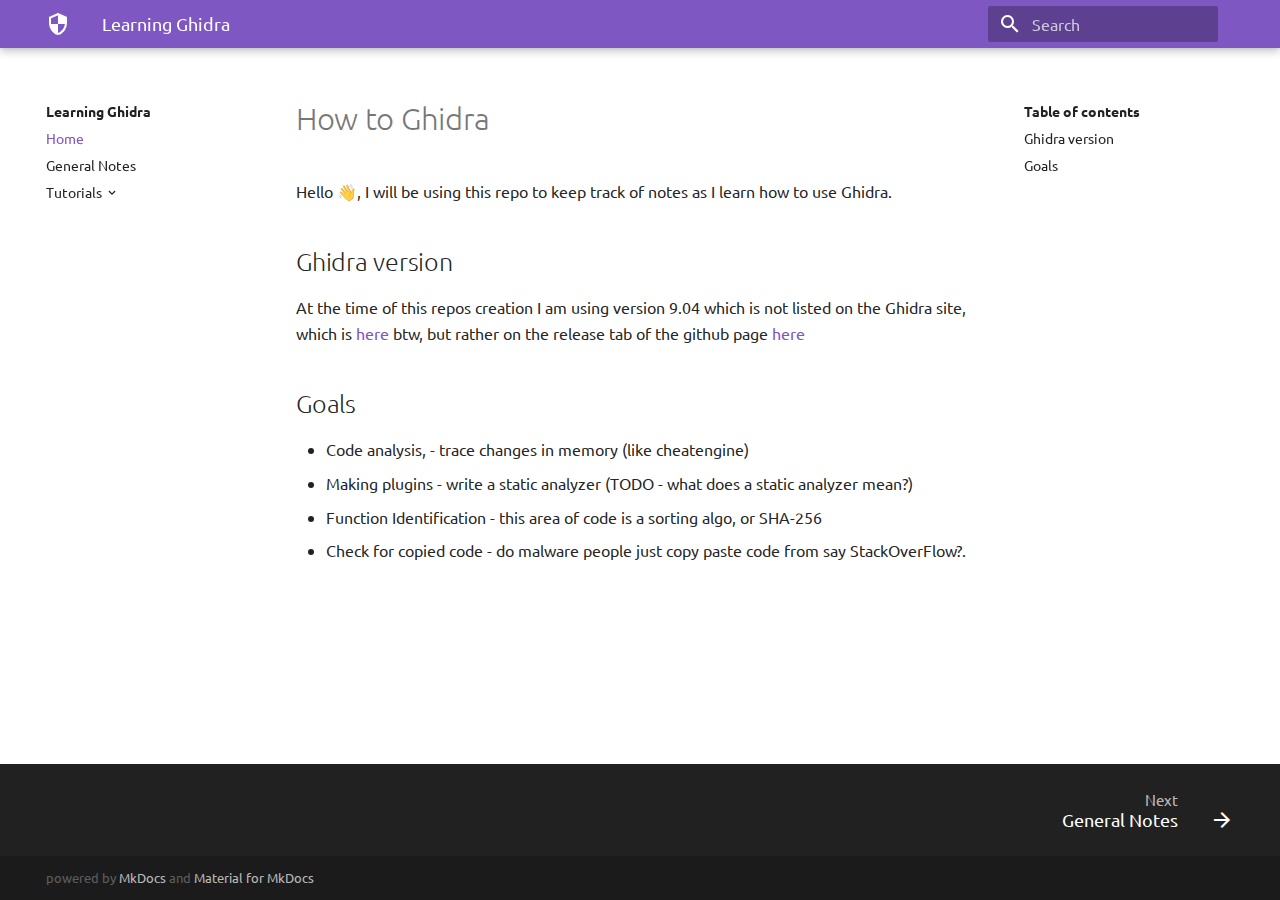
<file: index.html>
<!doctype html>
<html lang="en" class="no-js">
  <head>
    
      <meta charset="utf-8">
      <meta name="viewport" content="width=device-width,initial-scale=1">
      <meta http-equiv="x-ua-compatible" content="ie=edge">
      
      
      
      
        <meta name="lang:clipboard.copy" content="Copy to clipboard">
      
        <meta name="lang:clipboard.copied" content="Copied to clipboard">
      
        <meta name="lang:search.language" content="en">
      
        <meta name="lang:search.pipeline.stopwords" content="True">
      
        <meta name="lang:search.pipeline.trimmer" content="True">
      
        <meta name="lang:search.result.none" content="No matching documents">
      
        <meta name="lang:search.result.one" content="1 matching document">
      
        <meta name="lang:search.result.other" content="# matching documents">
      
        <meta name="lang:search.tokenizer" content="[\s\-]+">
      
      <link rel="shortcut icon" href="assets/images/favicon.png">
      <meta name="generator" content="mkdocs-1.0.4, mkdocs-material-4.4.2">
    
    
      
        <title>Learning Ghidra</title>
      
    
    
      <link rel="stylesheet" href="assets/stylesheets/application.30686662.css">
      
        <link rel="stylesheet" href="assets/stylesheets/application-palette.a8b3c06d.css">
      
      
        
        
        <meta name="theme-color" content="#7e57c2">
      
    
    
      <script src="assets/javascripts/modernizr.74668098.js"></script>
    
    
      
        <link href="https://fonts.gstatic.com" rel="preconnect" crossorigin>
        <link rel="stylesheet" href="https://fonts.googleapis.com/css?family=Ubuntu:300,400,400i,700|Ubuntu+Mono&display=fallback">
        <style>body,input{font-family:"Ubuntu","Helvetica Neue",Helvetica,Arial,sans-serif}code,kbd,pre{font-family:"Ubuntu Mono","Courier New",Courier,monospace}</style>
      
    
    <link rel="stylesheet" href="assets/fonts/material-icons.css">
    
    
    
      
    
    
  </head>
  
    
    
    <body dir="ltr" data-md-color-primary="deep-purple" data-md-color-accent="purple">
  
    <svg class="md-svg">
      <defs>
        
        
      </defs>
    </svg>
    <input class="md-toggle" data-md-toggle="drawer" type="checkbox" id="__drawer" autocomplete="off">
    <input class="md-toggle" data-md-toggle="search" type="checkbox" id="__search" autocomplete="off">
    <label class="md-overlay" data-md-component="overlay" for="__drawer"></label>
    
      <a href="#how-to-ghidra" tabindex="1" class="md-skip">
        Skip to content
      </a>
    
    
      <header class="md-header" data-md-component="header">
  <nav class="md-header-nav md-grid">
    <div class="md-flex">
      <div class="md-flex__cell md-flex__cell--shrink">
        <a href="." title="Learning Ghidra" class="md-header-nav__button md-logo">
          
            <i class="md-icon">security</i>
          
        </a>
      </div>
      <div class="md-flex__cell md-flex__cell--shrink">
        <label class="md-icon md-icon--menu md-header-nav__button" for="__drawer"></label>
      </div>
      <div class="md-flex__cell md-flex__cell--stretch">
        <div class="md-flex__ellipsis md-header-nav__title" data-md-component="title">
          
            <span class="md-header-nav__topic">
              Learning Ghidra
            </span>
            <span class="md-header-nav__topic">
              
                Home
              
            </span>
          
        </div>
      </div>
      <div class="md-flex__cell md-flex__cell--shrink">
        
          <label class="md-icon md-icon--search md-header-nav__button" for="__search"></label>
          
<div class="md-search" data-md-component="search" role="dialog">
  <label class="md-search__overlay" for="__search"></label>
  <div class="md-search__inner" role="search">
    <form class="md-search__form" name="search">
      <input type="text" class="md-search__input" name="query" placeholder="Search" autocapitalize="off" autocorrect="off" autocomplete="off" spellcheck="false" data-md-component="query" data-md-state="active">
      <label class="md-icon md-search__icon" for="__search"></label>
      <button type="reset" class="md-icon md-search__icon" data-md-component="reset" tabindex="-1">
        &#xE5CD;
      </button>
    </form>
    <div class="md-search__output">
      <div class="md-search__scrollwrap" data-md-scrollfix>
        <div class="md-search-result" data-md-component="result">
          <div class="md-search-result__meta">
            Type to start searching
          </div>
          <ol class="md-search-result__list"></ol>
        </div>
      </div>
    </div>
  </div>
</div>
        
      </div>
      
    </div>
  </nav>
</header>
    
    <div class="md-container">
      
        
      
      
      <main class="md-main" role="main">
        <div class="md-main__inner md-grid" data-md-component="container">
          
            
              <div class="md-sidebar md-sidebar--primary" data-md-component="navigation">
                <div class="md-sidebar__scrollwrap">
                  <div class="md-sidebar__inner">
                    <nav class="md-nav md-nav--primary" data-md-level="0">
  <label class="md-nav__title md-nav__title--site" for="__drawer">
    <a href="." title="Learning Ghidra" class="md-nav__button md-logo">
      
        <i class="md-icon">security</i>
      
    </a>
    Learning Ghidra
  </label>
  
  <ul class="md-nav__list" data-md-scrollfix>
    
      
      
      

  


  <li class="md-nav__item md-nav__item--active">
    
    <input class="md-toggle md-nav__toggle" data-md-toggle="toc" type="checkbox" id="__toc">
    
      
    
    
      <label class="md-nav__link md-nav__link--active" for="__toc">
        Home
      </label>
    
    <a href="." title="Home" class="md-nav__link md-nav__link--active">
      Home
    </a>
    
      
<nav class="md-nav md-nav--secondary">
  
  
    
  
  
    <label class="md-nav__title" for="__toc">Table of contents</label>
    <ul class="md-nav__list" data-md-scrollfix>
      
        <li class="md-nav__item">
  <a href="#ghidra-version" class="md-nav__link">
    Ghidra version
  </a>
  
</li>
      
        <li class="md-nav__item">
  <a href="#goals" class="md-nav__link">
    Goals
  </a>
  
</li>
      
      
      
      
      
    </ul>
  
</nav>
    
  </li>

    
      
      
      


  <li class="md-nav__item">
    <a href="general-notes/" title="General Notes" class="md-nav__link">
      General Notes
    </a>
  </li>

    
      
      
      


  <li class="md-nav__item md-nav__item--nested">
    
      <input class="md-toggle md-nav__toggle" data-md-toggle="nav-3" type="checkbox" id="nav-3">
    
    <label class="md-nav__link" for="nav-3">
      Tutorials
    </label>
    <nav class="md-nav" data-md-component="collapsible" data-md-level="1">
      <label class="md-nav__title" for="nav-3">
        Tutorials
      </label>
      <ul class="md-nav__list" data-md-scrollfix>
        
        
          
          
          


  <li class="md-nav__item">
    <a href="tutorials/first-tutorial/first-tutorial/" title="First Tutorial" class="md-nav__link">
      First Tutorial
    </a>
  </li>

        
      </ul>
    </nav>
  </li>

    
  </ul>
</nav>
                  </div>
                </div>
              </div>
            
            
              <div class="md-sidebar md-sidebar--secondary" data-md-component="toc">
                <div class="md-sidebar__scrollwrap">
                  <div class="md-sidebar__inner">
                    
<nav class="md-nav md-nav--secondary">
  
  
    
  
  
    <label class="md-nav__title" for="__toc">Table of contents</label>
    <ul class="md-nav__list" data-md-scrollfix>
      
        <li class="md-nav__item">
  <a href="#ghidra-version" class="md-nav__link">
    Ghidra version
  </a>
  
</li>
      
        <li class="md-nav__item">
  <a href="#goals" class="md-nav__link">
    Goals
  </a>
  
</li>
      
      
      
      
      
    </ul>
  
</nav>
                  </div>
                </div>
              </div>
            
          
          <div class="md-content">
            <article class="md-content__inner md-typeset">
              
                
                
                <h1 id="how-to-ghidra">How to Ghidra</h1>
<p>Hello 👋, I will be using this repo to keep track of notes as I learn how to use Ghidra.</p>
<h2 id="ghidra-version">Ghidra version</h2>
<p>At the time of this repos creation I am using version 9.04 which is not listed on the Ghidra site, which is
<a href="https://ghidra-sre.org/">here</a> btw, but rather on the release tab of the github page
<a href="https://github.com/NationalSecurityAgency/ghidra/releases/tag/Ghidra_9.0.4_build">here</a></p>
<h2 id="goals">Goals</h2>
<ul>
<li>Code analysis, - trace changes in memory (like cheatengine)</li>
<li>Making plugins - write a static analyzer (TODO - what does a static analyzer mean?)</li>
<li>Function Identification - this area of code is a sorting algo, or SHA-256</li>
<li>Check for copied code - do malware people just copy paste code from say StackOverFlow?.</li>
</ul>
                
                  
                
              
              
                


              
            </article>
          </div>
        </div>
      </main>
      
        
<footer class="md-footer">
  
    <div class="md-footer-nav">
      <nav class="md-footer-nav__inner md-grid">
        
        
          <a href="general-notes/" title="General Notes" class="md-flex md-footer-nav__link md-footer-nav__link--next" rel="next">
            <div class="md-flex__cell md-flex__cell--stretch md-footer-nav__title">
              <span class="md-flex__ellipsis">
                <span class="md-footer-nav__direction">
                  Next
                </span>
                General Notes
              </span>
            </div>
            <div class="md-flex__cell md-flex__cell--shrink">
              <i class="md-icon md-icon--arrow-forward md-footer-nav__button"></i>
            </div>
          </a>
        
      </nav>
    </div>
  
  <div class="md-footer-meta md-typeset">
    <div class="md-footer-meta__inner md-grid">
      <div class="md-footer-copyright">
        
        powered by
        <a href="https://www.mkdocs.org">MkDocs</a>
        and
        <a href="https://squidfunk.github.io/mkdocs-material/">
          Material for MkDocs</a>
      </div>
      
    </div>
  </div>
</footer>
      
    </div>
    
      <script src="assets/javascripts/application.c648116f.js"></script>
      
      <script>app.initialize({version:"1.0.4",url:{base:"."}})</script>
      
    
  </body>
</html>
</file>
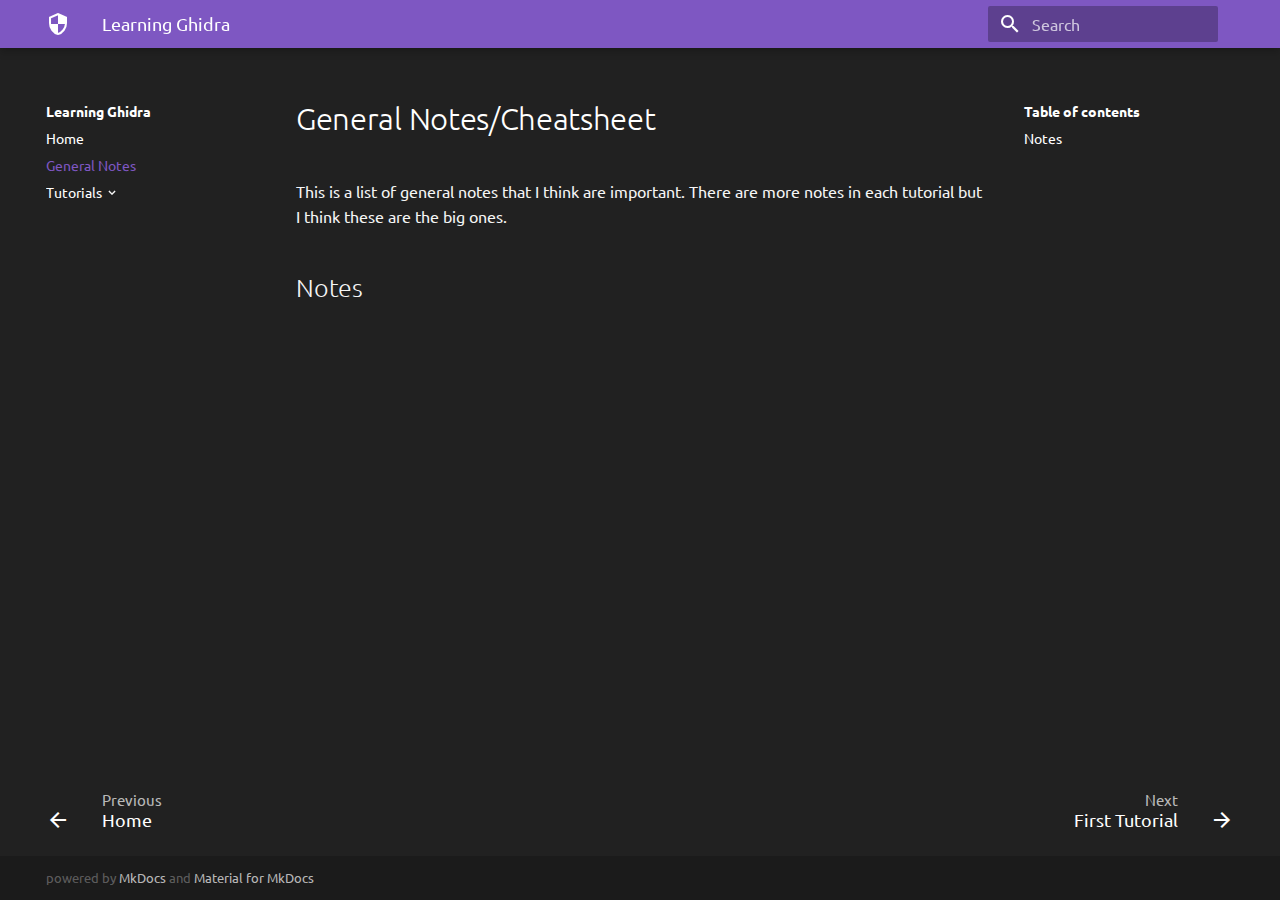
<file: general-notes/index.html>
<!doctype html>
<html lang="en" class="no-js">
  <head>
    
      <meta charset="utf-8">
      <meta name="viewport" content="width=device-width,initial-scale=1">
      <meta http-equiv="x-ua-compatible" content="ie=edge">
      
      
      
      
        <meta name="lang:clipboard.copy" content="Copy to clipboard">
      
        <meta name="lang:clipboard.copied" content="Copied to clipboard">
      
        <meta name="lang:search.language" content="en">
      
        <meta name="lang:search.pipeline.stopwords" content="True">
      
        <meta name="lang:search.pipeline.trimmer" content="True">
      
        <meta name="lang:search.result.none" content="No matching documents">
      
        <meta name="lang:search.result.one" content="1 matching document">
      
        <meta name="lang:search.result.other" content="# matching documents">
      
        <meta name="lang:search.tokenizer" content="[\s\-]+">
      
      <link rel="shortcut icon" href="../assets/images/favicon.png">
      <meta name="generator" content="mkdocs-1.0.4, mkdocs-material-4.4.2">
    
    
      
        <title>General Notes - Learning Ghidra</title>
      
    
    
      <link rel="stylesheet" href="../assets/stylesheets/application.30686662.css">
      
        <link rel="stylesheet" href="../assets/stylesheets/application-palette.a8b3c06d.css">
      
      
        
        
        <meta name="theme-color" content="#7e57c2">
      
    
    
      <script src="../assets/javascripts/modernizr.74668098.js"></script>
    
    
      
        <link href="https://fonts.gstatic.com" rel="preconnect" crossorigin>
        <link rel="stylesheet" href="https://fonts.googleapis.com/css?family=Ubuntu:300,400,400i,700|Ubuntu+Mono&display=fallback">
        <style>body,input{font-family:"Ubuntu","Helvetica Neue",Helvetica,Arial,sans-serif}code,kbd,pre{font-family:"Ubuntu Mono","Courier New",Courier,monospace}</style>
      
    
    <link rel="stylesheet" href="../assets/fonts/material-icons.css">
    
    
      <link rel="stylesheet" href="../stylesheets/dark_theme.css">
    
      <link rel="stylesheet" href="../stylesheets/codehilite.css">
    
    
      
    
    
<meta name="theme-color" content="#212121">

<link rel='icon' href='/assets/images/favicon.ico'>

<meta name='apple-mobile-web-app-capable' content='yes'>
<meta name='mobile-web-app-capable' content='yes'>
<link rel="manifest" href="/manifest.json">

  </head>
  
    
    
    <body dir="ltr" data-md-color-primary="deep-purple" data-md-color-accent="purple">
  
    <svg class="md-svg">
      <defs>
        
        
      </defs>
    </svg>
    <input class="md-toggle" data-md-toggle="drawer" type="checkbox" id="__drawer" autocomplete="off">
    <input class="md-toggle" data-md-toggle="search" type="checkbox" id="__search" autocomplete="off">
    <label class="md-overlay" data-md-component="overlay" for="__drawer"></label>
    
      <a href="#general-notescheatsheet" tabindex="1" class="md-skip">
        Skip to content
      </a>
    
    
      <header class="md-header" data-md-component="header">
  <nav class="md-header-nav md-grid">
    <div class="md-flex">
      <div class="md-flex__cell md-flex__cell--shrink">
        <a href=".." title="Learning Ghidra" class="md-header-nav__button md-logo">
          
            <i class="md-icon">security</i>
          
        </a>
      </div>
      <div class="md-flex__cell md-flex__cell--shrink">
        <label class="md-icon md-icon--menu md-header-nav__button" for="__drawer"></label>
      </div>
      <div class="md-flex__cell md-flex__cell--stretch">
        <div class="md-flex__ellipsis md-header-nav__title" data-md-component="title">
          
            <span class="md-header-nav__topic">
              Learning Ghidra
            </span>
            <span class="md-header-nav__topic">
              
                General Notes
              
            </span>
          
        </div>
      </div>
      <div class="md-flex__cell md-flex__cell--shrink">
        
          <label class="md-icon md-icon--search md-header-nav__button" for="__search"></label>
          
<div class="md-search" data-md-component="search" role="dialog">
  <label class="md-search__overlay" for="__search"></label>
  <div class="md-search__inner" role="search">
    <form class="md-search__form" name="search">
      <input type="text" class="md-search__input" name="query" placeholder="Search" autocapitalize="off" autocorrect="off" autocomplete="off" spellcheck="false" data-md-component="query" data-md-state="active">
      <label class="md-icon md-search__icon" for="__search"></label>
      <button type="reset" class="md-icon md-search__icon" data-md-component="reset" tabindex="-1">
        &#xE5CD;
      </button>
    </form>
    <div class="md-search__output">
      <div class="md-search__scrollwrap" data-md-scrollfix>
        <div class="md-search-result" data-md-component="result">
          <div class="md-search-result__meta">
            Type to start searching
          </div>
          <ol class="md-search-result__list"></ol>
        </div>
      </div>
    </div>
  </div>
</div>
        
      </div>
      
    </div>
  </nav>
</header>
    
    <div class="md-container">
      
        
      
      
      <main class="md-main" role="main">
        <div class="md-main__inner md-grid" data-md-component="container">
          
            
              <div class="md-sidebar md-sidebar--primary" data-md-component="navigation">
                <div class="md-sidebar__scrollwrap">
                  <div class="md-sidebar__inner">
                    <nav class="md-nav md-nav--primary" data-md-level="0">
  <label class="md-nav__title md-nav__title--site" for="__drawer">
    <a href=".." title="Learning Ghidra" class="md-nav__button md-logo">
      
        <i class="md-icon">security</i>
      
    </a>
    Learning Ghidra
  </label>
  
  <ul class="md-nav__list" data-md-scrollfix>
    
      
      
      


  <li class="md-nav__item">
    <a href=".." title="Home" class="md-nav__link">
      Home
    </a>
  </li>

    
      
      
      

  


  <li class="md-nav__item md-nav__item--active">
    
    <input class="md-toggle md-nav__toggle" data-md-toggle="toc" type="checkbox" id="__toc">
    
      
    
    
      <label class="md-nav__link md-nav__link--active" for="__toc">
        General Notes
      </label>
    
    <a href="./" title="General Notes" class="md-nav__link md-nav__link--active">
      General Notes
    </a>
    
      
<nav class="md-nav md-nav--secondary">
  
  
    
  
  
    <label class="md-nav__title" for="__toc">Table of contents</label>
    <ul class="md-nav__list" data-md-scrollfix>
      
        <li class="md-nav__item">
  <a href="#notes" class="md-nav__link">
    Notes
  </a>
  
</li>
      
      
      
      
      
    </ul>
  
</nav>
    
  </li>

    
      
      
      


  <li class="md-nav__item md-nav__item--nested">
    
      <input class="md-toggle md-nav__toggle" data-md-toggle="nav-3" type="checkbox" id="nav-3">
    
    <label class="md-nav__link" for="nav-3">
      Tutorials
    </label>
    <nav class="md-nav" data-md-component="collapsible" data-md-level="1">
      <label class="md-nav__title" for="nav-3">
        Tutorials
      </label>
      <ul class="md-nav__list" data-md-scrollfix>
        
        
          
          
          


  <li class="md-nav__item">
    <a href="../tutorials/first-tutorial/first-tutorial/" title="First Tutorial" class="md-nav__link">
      First Tutorial
    </a>
  </li>

        
      </ul>
    </nav>
  </li>

    
  </ul>
</nav>
                  </div>
                </div>
              </div>
            
            
              <div class="md-sidebar md-sidebar--secondary" data-md-component="toc">
                <div class="md-sidebar__scrollwrap">
                  <div class="md-sidebar__inner">
                    
<nav class="md-nav md-nav--secondary">
  
  
    
  
  
    <label class="md-nav__title" for="__toc">Table of contents</label>
    <ul class="md-nav__list" data-md-scrollfix>
      
        <li class="md-nav__item">
  <a href="#notes" class="md-nav__link">
    Notes
  </a>
  
</li>
      
      
      
      
      
    </ul>
  
</nav>
                  </div>
                </div>
              </div>
            
          
          <div class="md-content">
            <article class="md-content__inner md-typeset">
              
                
                
                <h1 id="general-notescheatsheet">General Notes/Cheatsheet</h1>
<p>This is a list of general notes that I think are important. There are more notes in each tutorial but I think these are
the big ones.</p>
<h2 id="notes">Notes</h2>
                
                  
                
              
              
                


              
            </article>
          </div>
        </div>
      </main>
      
        
<footer class="md-footer">
  
    <div class="md-footer-nav">
      <nav class="md-footer-nav__inner md-grid">
        
          <a href=".." title="Home" class="md-flex md-footer-nav__link md-footer-nav__link--prev" rel="prev">
            <div class="md-flex__cell md-flex__cell--shrink">
              <i class="md-icon md-icon--arrow-back md-footer-nav__button"></i>
            </div>
            <div class="md-flex__cell md-flex__cell--stretch md-footer-nav__title">
              <span class="md-flex__ellipsis">
                <span class="md-footer-nav__direction">
                  Previous
                </span>
                Home
              </span>
            </div>
          </a>
        
        
          <a href="../tutorials/first-tutorial/first-tutorial/" title="First Tutorial" class="md-flex md-footer-nav__link md-footer-nav__link--next" rel="next">
            <div class="md-flex__cell md-flex__cell--stretch md-footer-nav__title">
              <span class="md-flex__ellipsis">
                <span class="md-footer-nav__direction">
                  Next
                </span>
                First Tutorial
              </span>
            </div>
            <div class="md-flex__cell md-flex__cell--shrink">
              <i class="md-icon md-icon--arrow-forward md-footer-nav__button"></i>
            </div>
          </a>
        
      </nav>
    </div>
  
  <div class="md-footer-meta md-typeset">
    <div class="md-footer-meta__inner md-grid">
      <div class="md-footer-copyright">
        
        powered by
        <a href="https://www.mkdocs.org">MkDocs</a>
        and
        <a href="https://squidfunk.github.io/mkdocs-material/">
          Material for MkDocs</a>
      </div>
      
    </div>
  </div>
</footer>
      
    </div>
    
      <script src="../assets/javascripts/application.c648116f.js"></script>
      
      <script>app.initialize({version:"1.0.4",url:{base:".."}})</script>
      
    
  </body>
</html>
</file>
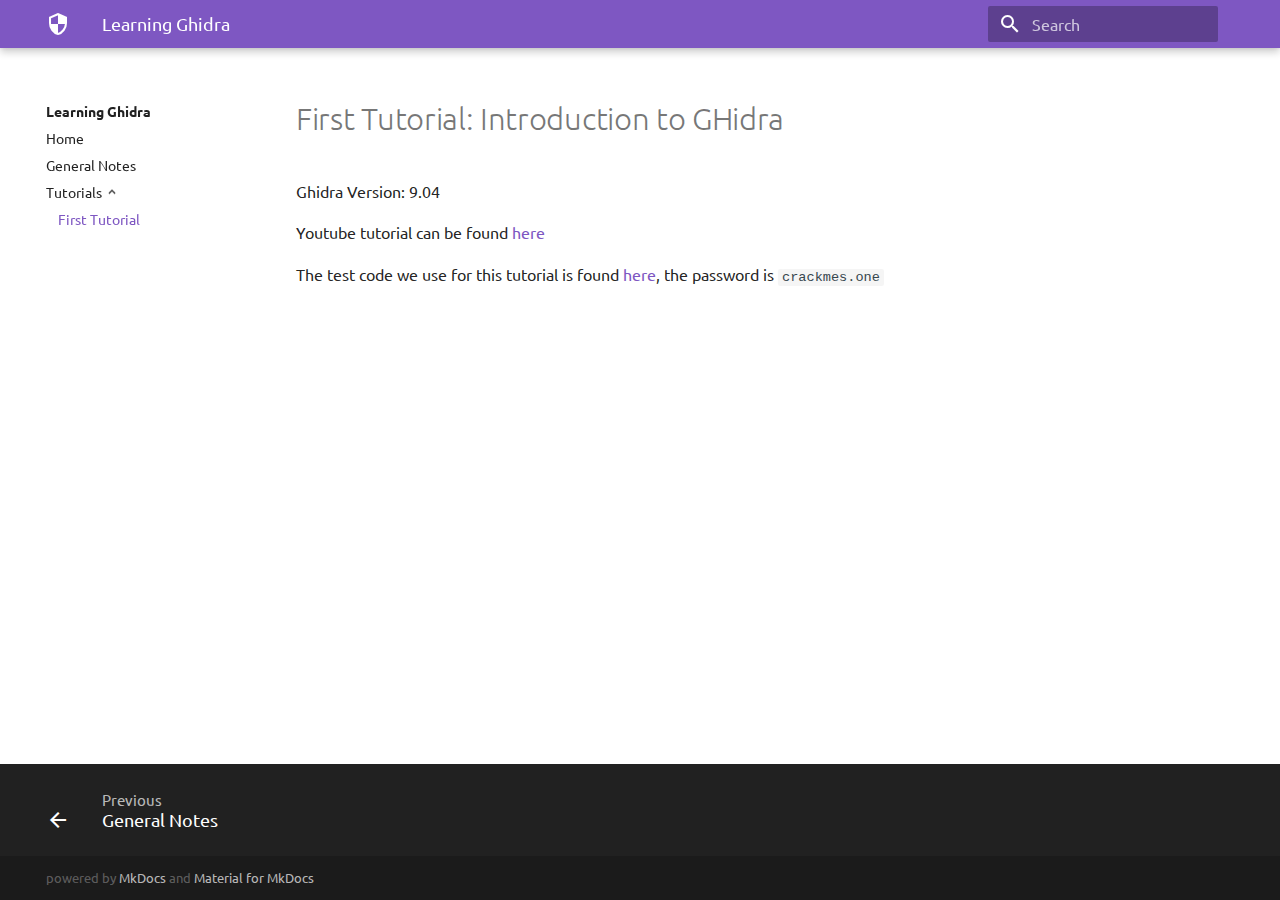
<file: tutorials/first-tutorial/first-tutorial/index.html>
<!doctype html>
<html lang="en" class="no-js">
  <head>
    
      <meta charset="utf-8">
      <meta name="viewport" content="width=device-width,initial-scale=1">
      <meta http-equiv="x-ua-compatible" content="ie=edge">
      
      
      
      
        <meta name="lang:clipboard.copy" content="Copy to clipboard">
      
        <meta name="lang:clipboard.copied" content="Copied to clipboard">
      
        <meta name="lang:search.language" content="en">
      
        <meta name="lang:search.pipeline.stopwords" content="True">
      
        <meta name="lang:search.pipeline.trimmer" content="True">
      
        <meta name="lang:search.result.none" content="No matching documents">
      
        <meta name="lang:search.result.one" content="1 matching document">
      
        <meta name="lang:search.result.other" content="# matching documents">
      
        <meta name="lang:search.tokenizer" content="[\s\-]+">
      
      <link rel="shortcut icon" href="../../../assets/images/favicon.png">
      <meta name="generator" content="mkdocs-1.0.4, mkdocs-material-4.4.2">
    
    
      
        <title>First Tutorial - Learning Ghidra</title>
      
    
    
      <link rel="stylesheet" href="../../../assets/stylesheets/application.30686662.css">
      
        <link rel="stylesheet" href="../../../assets/stylesheets/application-palette.a8b3c06d.css">
      
      
        
        
        <meta name="theme-color" content="#7e57c2">
      
    
    
      <script src="../../../assets/javascripts/modernizr.74668098.js"></script>
    
    
      
        <link href="https://fonts.gstatic.com" rel="preconnect" crossorigin>
        <link rel="stylesheet" href="https://fonts.googleapis.com/css?family=Ubuntu:300,400,400i,700|Ubuntu+Mono&display=fallback">
        <style>body,input{font-family:"Ubuntu","Helvetica Neue",Helvetica,Arial,sans-serif}code,kbd,pre{font-family:"Ubuntu Mono","Courier New",Courier,monospace}</style>
      
    
    <link rel="stylesheet" href="../../../assets/fonts/material-icons.css">
    
    
    
      
    
    
  </head>
  
    
    
    <body dir="ltr" data-md-color-primary="deep-purple" data-md-color-accent="purple">
  
    <svg class="md-svg">
      <defs>
        
        
      </defs>
    </svg>
    <input class="md-toggle" data-md-toggle="drawer" type="checkbox" id="__drawer" autocomplete="off">
    <input class="md-toggle" data-md-toggle="search" type="checkbox" id="__search" autocomplete="off">
    <label class="md-overlay" data-md-component="overlay" for="__drawer"></label>
    
      <a href="#first-tutorial-introduction-to-ghidra" tabindex="1" class="md-skip">
        Skip to content
      </a>
    
    
      <header class="md-header" data-md-component="header">
  <nav class="md-header-nav md-grid">
    <div class="md-flex">
      <div class="md-flex__cell md-flex__cell--shrink">
        <a href="../../.." title="Learning Ghidra" class="md-header-nav__button md-logo">
          
            <i class="md-icon">security</i>
          
        </a>
      </div>
      <div class="md-flex__cell md-flex__cell--shrink">
        <label class="md-icon md-icon--menu md-header-nav__button" for="__drawer"></label>
      </div>
      <div class="md-flex__cell md-flex__cell--stretch">
        <div class="md-flex__ellipsis md-header-nav__title" data-md-component="title">
          
            <span class="md-header-nav__topic">
              Learning Ghidra
            </span>
            <span class="md-header-nav__topic">
              
                First Tutorial
              
            </span>
          
        </div>
      </div>
      <div class="md-flex__cell md-flex__cell--shrink">
        
          <label class="md-icon md-icon--search md-header-nav__button" for="__search"></label>
          
<div class="md-search" data-md-component="search" role="dialog">
  <label class="md-search__overlay" for="__search"></label>
  <div class="md-search__inner" role="search">
    <form class="md-search__form" name="search">
      <input type="text" class="md-search__input" name="query" placeholder="Search" autocapitalize="off" autocorrect="off" autocomplete="off" spellcheck="false" data-md-component="query" data-md-state="active">
      <label class="md-icon md-search__icon" for="__search"></label>
      <button type="reset" class="md-icon md-search__icon" data-md-component="reset" tabindex="-1">
        &#xE5CD;
      </button>
    </form>
    <div class="md-search__output">
      <div class="md-search__scrollwrap" data-md-scrollfix>
        <div class="md-search-result" data-md-component="result">
          <div class="md-search-result__meta">
            Type to start searching
          </div>
          <ol class="md-search-result__list"></ol>
        </div>
      </div>
    </div>
  </div>
</div>
        
      </div>
      
    </div>
  </nav>
</header>
    
    <div class="md-container">
      
        
      
      
      <main class="md-main" role="main">
        <div class="md-main__inner md-grid" data-md-component="container">
          
            
              <div class="md-sidebar md-sidebar--primary" data-md-component="navigation">
                <div class="md-sidebar__scrollwrap">
                  <div class="md-sidebar__inner">
                    <nav class="md-nav md-nav--primary" data-md-level="0">
  <label class="md-nav__title md-nav__title--site" for="__drawer">
    <a href="../../.." title="Learning Ghidra" class="md-nav__button md-logo">
      
        <i class="md-icon">security</i>
      
    </a>
    Learning Ghidra
  </label>
  
  <ul class="md-nav__list" data-md-scrollfix>
    
      
      
      


  <li class="md-nav__item">
    <a href="../../.." title="Home" class="md-nav__link">
      Home
    </a>
  </li>

    
      
      
      


  <li class="md-nav__item">
    <a href="../../../general-notes/" title="General Notes" class="md-nav__link">
      General Notes
    </a>
  </li>

    
      
      
      

  


  <li class="md-nav__item md-nav__item--active md-nav__item--nested">
    
      <input class="md-toggle md-nav__toggle" data-md-toggle="nav-3" type="checkbox" id="nav-3" checked>
    
    <label class="md-nav__link" for="nav-3">
      Tutorials
    </label>
    <nav class="md-nav" data-md-component="collapsible" data-md-level="1">
      <label class="md-nav__title" for="nav-3">
        Tutorials
      </label>
      <ul class="md-nav__list" data-md-scrollfix>
        
        
          
          
          

  


  <li class="md-nav__item md-nav__item--active">
    
    <input class="md-toggle md-nav__toggle" data-md-toggle="toc" type="checkbox" id="__toc">
    
      
    
    
    <a href="./" title="First Tutorial" class="md-nav__link md-nav__link--active">
      First Tutorial
    </a>
    
  </li>

        
      </ul>
    </nav>
  </li>

    
  </ul>
</nav>
                  </div>
                </div>
              </div>
            
            
              <div class="md-sidebar md-sidebar--secondary" data-md-component="toc">
                <div class="md-sidebar__scrollwrap">
                  <div class="md-sidebar__inner">
                    
<nav class="md-nav md-nav--secondary">
  
  
    
  
  
</nav>
                  </div>
                </div>
              </div>
            
          
          <div class="md-content">
            <article class="md-content__inner md-typeset">
              
                
                
                <h1 id="first-tutorial-introduction-to-ghidra">First Tutorial: Introduction to GHidra</h1>
<p>Ghidra Version: 9.04</p>
<p>Youtube tutorial can be found <a href="https://www.youtube.com/watch?v=fTGTnrgjuGA">here</a></p>
<p>The test code we use for this tutorial is found <a href="https://crackmes.one/crackme/5b8a37a433c5d45fc286ad83">here</a>, the password is <code>crackmes.one</code></p>
                
                  
                
              
              
                


              
            </article>
          </div>
        </div>
      </main>
      
        
<footer class="md-footer">
  
    <div class="md-footer-nav">
      <nav class="md-footer-nav__inner md-grid">
        
          <a href="../../../general-notes/" title="General Notes" class="md-flex md-footer-nav__link md-footer-nav__link--prev" rel="prev">
            <div class="md-flex__cell md-flex__cell--shrink">
              <i class="md-icon md-icon--arrow-back md-footer-nav__button"></i>
            </div>
            <div class="md-flex__cell md-flex__cell--stretch md-footer-nav__title">
              <span class="md-flex__ellipsis">
                <span class="md-footer-nav__direction">
                  Previous
                </span>
                General Notes
              </span>
            </div>
          </a>
        
        
      </nav>
    </div>
  
  <div class="md-footer-meta md-typeset">
    <div class="md-footer-meta__inner md-grid">
      <div class="md-footer-copyright">
        
        powered by
        <a href="https://www.mkdocs.org">MkDocs</a>
        and
        <a href="https://squidfunk.github.io/mkdocs-material/">
          Material for MkDocs</a>
      </div>
      
    </div>
  </div>
</footer>
      
    </div>
    
      <script src="../../../assets/javascripts/application.c648116f.js"></script>
      
      <script>app.initialize({version:"1.0.4",url:{base:"../../.."}})</script>
      
    
  </body>
</html>
</file>
<file: assets/stylesheets/application.30686662.css>
html{box-sizing:border-box}*,:after,:before{box-sizing:inherit}html{-webkit-text-size-adjust:none;-moz-text-size-adjust:none;-ms-text-size-adjust:none;text-size-adjust:none}body{margin:0}hr{overflow:visible;box-sizing:content-box}a{-webkit-text-decoration-skip:objects}a,button,input,label{-webkit-tap-highlight-color:transparent}a{color:inherit;text-decoration:none}small,sub,sup{font-size:80%}sub,sup{position:relative;line-height:0;vertical-align:baseline}sub{bottom:-.25em}sup{top:-.5em}img{border-style:none}table{border-collapse:separate;border-spacing:0}td,th{font-weight:400;vertical-align:top}button{margin:0;padding:0;border:0;outline-style:none;background:transparent;font-size:inherit}input{border:0;outline:0}.md-clipboard:before,.md-icon,.md-nav__button,.md-nav__link:after,.md-nav__title:before,.md-search-result__article--document:before,.md-source-file:before,.md-typeset .admonition>.admonition-title:before,.md-typeset .admonition>summary:before,.md-typeset .critic.comment:before,.md-typeset .footnote-backref,.md-typeset .task-list-control .task-list-indicator:before,.md-typeset details>.admonition-title:before,.md-typeset details>summary:before,.md-typeset summary:after{font-family:Material Icons;font-style:normal;font-variant:normal;font-weight:400;line-height:1;text-transform:none;white-space:nowrap;speak:none;word-wrap:normal;direction:ltr}.md-content__icon,.md-footer-nav__button,.md-header-nav__button,.md-nav__button,.md-nav__title:before,.md-search-result__article--document:before{display:inline-block;margin:.2rem;padding:.4rem;font-size:1.2rem;cursor:pointer}.md-icon--arrow-back:before{content:""}.md-icon--arrow-forward:before{content:""}.md-icon--menu:before{content:""}.md-icon--search:before{content:""}[dir=rtl] .md-icon--arrow-back:before{content:""}[dir=rtl] .md-icon--arrow-forward:before{content:""}body{-webkit-font-smoothing:antialiased;-moz-osx-font-smoothing:grayscale}body,input{color:rgba(0,0,0,.87);-webkit-font-feature-settings:"kern","liga";font-feature-settings:"kern","liga";font-family:Helvetica Neue,Helvetica,Arial,sans-serif}code,kbd,pre{color:rgba(0,0,0,.87);-webkit-font-feature-settings:"kern";font-feature-settings:"kern";font-family:Courier New,Courier,monospace}.md-typeset{font-size:.8rem;line-height:1.6;-webkit-print-color-adjust:exact}.md-typeset blockquote,.md-typeset ol,.md-typeset p,.md-typeset ul{margin:1em 0}.md-typeset h1{margin:0 0 2rem;color:rgba(0,0,0,.54);font-size:1.5625rem;line-height:1.3}.md-typeset h1,.md-typeset h2{font-weight:300;letter-spacing:-.01em}.md-typeset h2{margin:2rem 0 .8rem;font-size:1.25rem;line-height:1.4}.md-typeset h3{margin:1.6rem 0 .8rem;font-size:1rem;font-weight:400;letter-spacing:-.01em;line-height:1.5}.md-typeset h2+h3{margin-top:.8rem}.md-typeset h4{font-size:.8rem}.md-typeset h4,.md-typeset h5,.md-typeset h6{margin:.8rem 0;font-weight:700;letter-spacing:-.01em}.md-typeset h5,.md-typeset h6{color:rgba(0,0,0,.54);font-size:.64rem}.md-typeset h5{text-transform:uppercase}.md-typeset hr{margin:1.5em 0;border-bottom:.05rem dotted rgba(0,0,0,.26)}.md-typeset a{color:#3f51b5;word-break:break-word}.md-typeset a,.md-typeset a:before{-webkit-transition:color .125s;transition:color .125s}.md-typeset a:active,.md-typeset a:hover{color:#536dfe}.md-typeset code,.md-typeset pre{background-color:hsla(0,0%,92.5%,.5);color:#37474f;font-size:85%;direction:ltr}.md-typeset code{margin:0 .29412em;padding:.07353em 0;border-radius:.1rem;box-shadow:.29412em 0 0 hsla(0,0%,92.5%,.5),-.29412em 0 0 hsla(0,0%,92.5%,.5);word-break:break-word;-webkit-box-decoration-break:clone;box-decoration-break:clone}.md-typeset h1 code,.md-typeset h2 code,.md-typeset h3 code,.md-typeset h4 code,.md-typeset h5 code,.md-typeset h6 code{margin:0;background-color:transparent;box-shadow:none}.md-typeset a>code{margin:inherit;padding:inherit;border-radius:initial;background-color:inherit;color:inherit;box-shadow:none}.md-typeset pre{position:relative;margin:1em 0;border-radius:.1rem;line-height:1.4;-webkit-overflow-scrolling:touch}.md-typeset pre>code{display:block;margin:0;padding:.525rem .6rem;background-color:transparent;font-size:inherit;box-shadow:none;-webkit-box-decoration-break:slice;box-decoration-break:slice;overflow:auto}.md-typeset pre>code::-webkit-scrollbar{width:.2rem;height:.2rem}.md-typeset pre>code::-webkit-scrollbar-thumb{background-color:rgba(0,0,0,.26)}.md-typeset pre>code::-webkit-scrollbar-thumb:hover{background-color:#536dfe}.md-typeset kbd{padding:0 .29412em;border-radius:.15rem;border:.05rem solid #c9c9c9;border-bottom-color:#bcbcbc;background-color:#fcfcfc;color:#555;font-size:85%;box-shadow:0 .05rem 0 #b0b0b0;word-break:break-word}.md-typeset mark{margin:0 .25em;padding:.0625em 0;border-radius:.1rem;background-color:rgba(255,235,59,.5);box-shadow:.25em 0 0 rgba(255,235,59,.5),-.25em 0 0 rgba(255,235,59,.5);word-break:break-word;-webkit-box-decoration-break:clone;box-decoration-break:clone}.md-typeset abbr{border-bottom:.05rem dotted rgba(0,0,0,.54);text-decoration:none;cursor:help}.md-typeset small{opacity:.75}.md-typeset sub,.md-typeset sup{margin-left:.07812em}[dir=rtl] .md-typeset sub,[dir=rtl] .md-typeset sup{margin-right:.07812em;margin-left:0}.md-typeset blockquote{padding-left:.6rem;border-left:.2rem solid rgba(0,0,0,.26);color:rgba(0,0,0,.54)}[dir=rtl] .md-typeset blockquote{padding-right:.6rem;padding-left:0;border-right:.2rem solid rgba(0,0,0,.26);border-left:initial}.md-typeset ul{list-style-type:disc}.md-typeset ol,.md-typeset ul{margin-left:.625em;padding:0}[dir=rtl] .md-typeset ol,[dir=rtl] .md-typeset ul{margin-right:.625em;margin-left:0}.md-typeset ol ol,.md-typeset ul ol{list-style-type:lower-alpha}.md-typeset ol ol ol,.md-typeset ul ol ol{list-style-type:lower-roman}.md-typeset ol li,.md-typeset ul li{margin-bottom:.5em;margin-left:1.25em}[dir=rtl] .md-typeset ol li,[dir=rtl] .md-typeset ul li{margin-right:1.25em;margin-left:0}.md-typeset ol li blockquote,.md-typeset ol li p,.md-typeset ul li blockquote,.md-typeset ul li p{margin:.5em 0}.md-typeset ol li:last-child,.md-typeset ul li:last-child{margin-bottom:0}.md-typeset ol li ol,.md-typeset ol li ul,.md-typeset ul li ol,.md-typeset ul li ul{margin:.5em 0 .5em .625em}[dir=rtl] .md-typeset ol li ol,[dir=rtl] .md-typeset ol li ul,[dir=rtl] .md-typeset ul li ol,[dir=rtl] .md-typeset ul li ul{margin-right:.625em;margin-left:0}.md-typeset dd{margin:1em 0 1em 1.875em}[dir=rtl] .md-typeset dd{margin-right:1.875em;margin-left:0}.md-typeset iframe,.md-typeset img,.md-typeset svg{max-width:100%}.md-typeset table:not([class]){box-shadow:0 2px 2px 0 rgba(0,0,0,.14),0 1px 5px 0 rgba(0,0,0,.12),0 3px 1px -2px rgba(0,0,0,.2);display:inline-block;max-width:100%;border-radius:.1rem;font-size:.64rem;overflow:auto;-webkit-overflow-scrolling:touch}.md-typeset table:not([class])+*{margin-top:1.5em}.md-typeset table:not([class]) td:not([align]),.md-typeset table:not([class]) th:not([align]){text-align:left}[dir=rtl] .md-typeset table:not([class]) td:not([align]),[dir=rtl] .md-typeset table:not([class]) th:not([align]){text-align:right}.md-typeset table:not([class]) th{min-width:5rem;padding:.6rem .8rem;background-color:rgba(0,0,0,.54);color:#fff;vertical-align:top}.md-typeset table:not([class]) td{padding:.6rem .8rem;border-top:.05rem solid rgba(0,0,0,.07);vertical-align:top}.md-typeset table:not([class]) tr{-webkit-transition:background-color .125s;transition:background-color .125s}.md-typeset table:not([class]) tr:hover{background-color:rgba(0,0,0,.035);box-shadow:inset 0 .05rem 0 #fff}.md-typeset table:not([class]) tr:first-child td{border-top:0}.md-typeset table:not([class]) a{word-break:normal}.md-typeset__scrollwrap{margin:1em -.8rem;overflow-x:auto;-webkit-overflow-scrolling:touch}.md-typeset .md-typeset__table{display:inline-block;margin-bottom:.5em;padding:0 .8rem}.md-typeset .md-typeset__table table{display:table;width:100%;margin:0;overflow:hidden}html{font-size:125%;overflow-x:hidden}body,html{height:100%}body{position:relative;font-size:.5rem}hr{display:block;height:.05rem;padding:0;border:0}.md-svg{display:none}.md-grid{max-width:61rem;margin-right:auto;margin-left:auto}.md-container,.md-main{overflow:auto}.md-container{display:table;width:100%;height:100%;padding-top:2.4rem;table-layout:fixed}.md-main{display:table-row;height:100%}.md-main__inner{height:100%;padding-top:1.5rem;padding-bottom:.05rem}.md-toggle{display:none}.md-overlay{position:fixed;top:0;width:0;height:0;-webkit-transition:width 0s .25s,height 0s .25s,opacity .25s;transition:width 0s .25s,height 0s .25s,opacity .25s;background-color:rgba(0,0,0,.54);opacity:0;z-index:3}.md-flex{display:table}.md-flex__cell{display:table-cell;position:relative;vertical-align:top}.md-flex__cell--shrink{width:0}.md-flex__cell--stretch{display:table;width:100%;table-layout:fixed}.md-flex__ellipsis{display:table-cell;text-overflow:ellipsis;white-space:nowrap;overflow:hidden}.md-skip{position:fixed;width:.05rem;height:.05rem;margin:.5rem;padding:.3rem .5rem;-webkit-transform:translateY(.4rem);transform:translateY(.4rem);border-radius:.1rem;background-color:rgba(0,0,0,.87);color:#fff;font-size:.64rem;opacity:0;overflow:hidden}.md-skip:focus{width:auto;height:auto;clip:auto;-webkit-transform:translateX(0);transform:translateX(0);-webkit-transition:opacity .175s 75ms,-webkit-transform .25s cubic-bezier(.4,0,.2,1);transition:opacity .175s 75ms,-webkit-transform .25s cubic-bezier(.4,0,.2,1);transition:transform .25s cubic-bezier(.4,0,.2,1),opacity .175s 75ms;transition:transform .25s cubic-bezier(.4,0,.2,1),opacity .175s 75ms,-webkit-transform .25s cubic-bezier(.4,0,.2,1);opacity:1;z-index:10}@page{margin:25mm}.md-clipboard{position:absolute;top:.3rem;right:.3rem;width:1.4rem;height:1.4rem;border-radius:.1rem;font-size:.8rem;cursor:pointer;z-index:1;-webkit-backface-visibility:hidden;backface-visibility:hidden}.md-clipboard:before{-webkit-transition:color .25s,opacity .25s;transition:color .25s,opacity .25s;color:rgba(0,0,0,.07);content:"\E14D"}.codehilite:hover .md-clipboard:before,.md-typeset .highlight:hover .md-clipboard:before,pre:hover .md-clipboard:before{color:rgba(0,0,0,.54)}.md-clipboard:focus:before,.md-clipboard:hover:before{color:#536dfe}.md-clipboard__message{display:block;position:absolute;top:0;right:1.7rem;padding:.3rem .5rem;-webkit-transform:translateX(.4rem);transform:translateX(.4rem);-webkit-transition:opacity .175s,-webkit-transform .25s cubic-bezier(.9,.1,.9,0);transition:opacity .175s,-webkit-transform .25s cubic-bezier(.9,.1,.9,0);transition:transform .25s cubic-bezier(.9,.1,.9,0),opacity .175s;transition:transform .25s cubic-bezier(.9,.1,.9,0),opacity .175s,-webkit-transform .25s cubic-bezier(.9,.1,.9,0);border-radius:.1rem;background-color:rgba(0,0,0,.54);color:#fff;font-size:.64rem;white-space:nowrap;opacity:0;pointer-events:none}.md-clipboard__message--active{-webkit-transform:translateX(0);transform:translateX(0);-webkit-transition:opacity .175s 75ms,-webkit-transform .25s cubic-bezier(.4,0,.2,1);transition:opacity .175s 75ms,-webkit-transform .25s cubic-bezier(.4,0,.2,1);transition:transform .25s cubic-bezier(.4,0,.2,1),opacity .175s 75ms;transition:transform .25s cubic-bezier(.4,0,.2,1),opacity .175s 75ms,-webkit-transform .25s cubic-bezier(.4,0,.2,1);opacity:1;pointer-events:auto}.md-clipboard__message:before{content:attr(aria-label)}.md-clipboard__message:after{display:block;position:absolute;top:50%;right:-.2rem;width:0;margin-top:-.2rem;border-color:transparent rgba(0,0,0,.54);border-style:solid;border-width:.2rem 0 .2rem .2rem;content:""}.md-content__inner{margin:0 .8rem 1.2rem;padding-top:.6rem}.md-content__inner:before{display:block;height:.4rem;content:""}.md-content__inner>:last-child{margin-bottom:0}.md-content__icon{position:relative;margin:.4rem 0;padding:0;float:right}.md-typeset .md-content__icon{color:rgba(0,0,0,.26)}.md-header{position:fixed;top:0;right:0;left:0;height:2.4rem;-webkit-transition:background-color .25s,color .25s;transition:background-color .25s,color .25s;background-color:#3f51b5;color:#fff;box-shadow:none;z-index:2;-webkit-backface-visibility:hidden;backface-visibility:hidden}.no-js .md-header{-webkit-transition:none;transition:none;box-shadow:none}.md-header[data-md-state=shadow]{-webkit-transition:background-color .25s,color .25s,box-shadow .25s;transition:background-color .25s,color .25s,box-shadow .25s;box-shadow:0 0 .2rem rgba(0,0,0,.1),0 .2rem .4rem rgba(0,0,0,.2)}.md-header-nav{padding:0 .2rem}.md-header-nav__button{position:relative;-webkit-transition:opacity .25s;transition:opacity .25s;z-index:1}.md-header-nav__button:hover{opacity:.7}.md-header-nav__button.md-logo *{display:block}.no-js .md-header-nav__button.md-icon--search{display:none}.md-header-nav__topic{display:block;position:absolute;-webkit-transition:opacity .15s,-webkit-transform .4s cubic-bezier(.1,.7,.1,1);transition:opacity .15s,-webkit-transform .4s cubic-bezier(.1,.7,.1,1);transition:transform .4s cubic-bezier(.1,.7,.1,1),opacity .15s;transition:transform .4s cubic-bezier(.1,.7,.1,1),opacity .15s,-webkit-transform .4s cubic-bezier(.1,.7,.1,1);text-overflow:ellipsis;white-space:nowrap;overflow:hidden}.md-header-nav__topic+.md-header-nav__topic{-webkit-transform:translateX(1.25rem);transform:translateX(1.25rem);-webkit-transition:opacity .15s,-webkit-transform .4s cubic-bezier(1,.7,.1,.1);transition:opacity .15s,-webkit-transform .4s cubic-bezier(1,.7,.1,.1);transition:transform .4s cubic-bezier(1,.7,.1,.1),opacity .15s;transition:transform .4s cubic-bezier(1,.7,.1,.1),opacity .15s,-webkit-transform .4s cubic-bezier(1,.7,.1,.1);opacity:0;z-index:-1;pointer-events:none}[dir=rtl] .md-header-nav__topic+.md-header-nav__topic{-webkit-transform:translateX(-1.25rem);transform:translateX(-1.25rem)}.no-js .md-header-nav__topic{position:static}.no-js .md-header-nav__topic+.md-header-nav__topic{display:none}.md-header-nav__title{padding:0 1rem;font-size:.9rem;line-height:2.4rem}.md-header-nav__title[data-md-state=active] .md-header-nav__topic{-webkit-transform:translateX(-1.25rem);transform:translateX(-1.25rem);-webkit-transition:opacity .15s,-webkit-transform .4s cubic-bezier(1,.7,.1,.1);transition:opacity .15s,-webkit-transform .4s cubic-bezier(1,.7,.1,.1);transition:transform .4s cubic-bezier(1,.7,.1,.1),opacity .15s;transition:transform .4s cubic-bezier(1,.7,.1,.1),opacity .15s,-webkit-transform .4s cubic-bezier(1,.7,.1,.1);opacity:0;z-index:-1;pointer-events:none}[dir=rtl] .md-header-nav__title[data-md-state=active] .md-header-nav__topic{-webkit-transform:translateX(1.25rem);transform:translateX(1.25rem)}.md-header-nav__title[data-md-state=active] .md-header-nav__topic+.md-header-nav__topic{-webkit-transform:translateX(0);transform:translateX(0);-webkit-transition:opacity .15s,-webkit-transform .4s cubic-bezier(.1,.7,.1,1);transition:opacity .15s,-webkit-transform .4s cubic-bezier(.1,.7,.1,1);transition:transform .4s cubic-bezier(.1,.7,.1,1),opacity .15s;transition:transform .4s cubic-bezier(.1,.7,.1,1),opacity .15s,-webkit-transform .4s cubic-bezier(.1,.7,.1,1);opacity:1;z-index:0;pointer-events:auto}.md-header-nav__source{display:none}.md-hero{-webkit-transition:background .25s;transition:background .25s;background-color:#3f51b5;color:#fff;font-size:1rem;overflow:hidden}.md-hero__inner{margin-top:1rem;padding:.8rem .8rem .4rem;-webkit-transition:opacity .25s,-webkit-transform .4s cubic-bezier(.1,.7,.1,1);transition:opacity .25s,-webkit-transform .4s cubic-bezier(.1,.7,.1,1);transition:transform .4s cubic-bezier(.1,.7,.1,1),opacity .25s;transition:transform .4s cubic-bezier(.1,.7,.1,1),opacity .25s,-webkit-transform .4s cubic-bezier(.1,.7,.1,1);-webkit-transition-delay:.1s;transition-delay:.1s}[data-md-state=hidden] .md-hero__inner{pointer-events:none;-webkit-transform:translateY(.625rem);transform:translateY(.625rem);-webkit-transition:opacity .1s 0s,-webkit-transform 0s .4s;transition:opacity .1s 0s,-webkit-transform 0s .4s;transition:transform 0s .4s,opacity .1s 0s;transition:transform 0s .4s,opacity .1s 0s,-webkit-transform 0s .4s;opacity:0}.md-hero--expand .md-hero__inner{margin-bottom:1.2rem}.md-footer-nav{background-color:rgba(0,0,0,.87);color:#fff}.md-footer-nav__inner{padding:.2rem;overflow:auto}.md-footer-nav__link{padding-top:1.4rem;padding-bottom:.4rem;-webkit-transition:opacity .25s;transition:opacity .25s}.md-footer-nav__link:hover{opacity:.7}.md-footer-nav__link--prev{width:25%;float:left}[dir=rtl] .md-footer-nav__link--prev{float:right}.md-footer-nav__link--next{width:75%;float:right;text-align:right}[dir=rtl] .md-footer-nav__link--next{float:left;text-align:left}.md-footer-nav__button{-webkit-transition:background .25s;transition:background .25s}.md-footer-nav__title{position:relative;padding:0 1rem;font-size:.9rem;line-height:2.4rem}.md-footer-nav__direction{position:absolute;right:0;left:0;margin-top:-1rem;padding:0 1rem;color:hsla(0,0%,100%,.7);font-size:.75rem}.md-footer-meta{background-color:rgba(0,0,0,.895)}.md-footer-meta__inner{padding:.2rem;overflow:auto}html .md-footer-meta.md-typeset a{color:hsla(0,0%,100%,.7)}html .md-footer-meta.md-typeset a:focus,html .md-footer-meta.md-typeset a:hover{color:#fff}.md-footer-copyright{margin:0 .6rem;padding:.4rem 0;color:hsla(0,0%,100%,.3);font-size:.64rem}.md-footer-copyright__highlight{color:hsla(0,0%,100%,.7)}.md-footer-social{margin:0 .4rem;padding:.2rem 0 .6rem}.md-footer-social__link{display:inline-block;width:1.6rem;height:1.6rem;font-size:.8rem;text-align:center}.md-footer-social__link:before{line-height:1.9}.md-nav{font-size:.7rem;line-height:1.3}.md-nav__title{display:block;padding:0 .6rem;font-weight:700;text-overflow:ellipsis;overflow:hidden}.md-nav__title:before{display:none;content:"\E5C4"}[dir=rtl] .md-nav__title:before{content:"\E5C8"}.md-nav__title .md-nav__button{display:none}.md-nav__list{margin:0;padding:0;list-style:none}.md-nav__item{padding:0 .6rem}.md-nav__item:last-child{padding-bottom:.6rem}.md-nav__item .md-nav__item{padding-right:0}[dir=rtl] .md-nav__item .md-nav__item{padding-right:.6rem;padding-left:0}.md-nav__item .md-nav__item:last-child{padding-bottom:0}.md-nav__button img{width:100%;height:auto}.md-nav__link{display:block;margin-top:.625em;-webkit-transition:color .125s;transition:color .125s;text-overflow:ellipsis;cursor:pointer;overflow:hidden}.md-nav__item--nested>.md-nav__link:after{content:"\E313"}html .md-nav__link[for=__toc],html .md-nav__link[for=__toc]+.md-nav__link:after,html .md-nav__link[for=__toc]~.md-nav{display:none}.md-nav__link[data-md-state=blur]{color:rgba(0,0,0,.54)}.md-nav__link--active,.md-nav__link:active{color:#3f51b5}.md-nav__item--nested>.md-nav__link{color:inherit}.md-nav__link:focus,.md-nav__link:hover{color:#536dfe}.md-nav__source,.no-js .md-search{display:none}.md-search__overlay{opacity:0;z-index:1}.md-search__form{position:relative}.md-search__input{position:relative;padding:0 2.2rem 0 3.6rem;text-overflow:ellipsis;z-index:2}[dir=rtl] .md-search__input{padding:0 3.6rem 0 2.2rem}.md-search__input::-webkit-input-placeholder{-webkit-transition:color .25s cubic-bezier(.1,.7,.1,1);transition:color .25s cubic-bezier(.1,.7,.1,1)}.md-search__input::-moz-placeholder{-webkit-transition:color .25s cubic-bezier(.1,.7,.1,1);transition:color .25s cubic-bezier(.1,.7,.1,1)}.md-search__input:-ms-input-placeholder{-webkit-transition:color .25s cubic-bezier(.1,.7,.1,1);transition:color .25s cubic-bezier(.1,.7,.1,1)}.md-search__input::-ms-input-placeholder{-webkit-transition:color .25s cubic-bezier(.1,.7,.1,1);transition:color .25s cubic-bezier(.1,.7,.1,1)}.md-search__input::placeholder{-webkit-transition:color .25s cubic-bezier(.1,.7,.1,1);transition:color .25s cubic-bezier(.1,.7,.1,1)}.md-search__input::-webkit-input-placeholder,.md-search__input~.md-search__icon{color:rgba(0,0,0,.54)}.md-search__input::-moz-placeholder,.md-search__input~.md-search__icon{color:rgba(0,0,0,.54)}.md-search__input:-ms-input-placeholder,.md-search__input~.md-search__icon{color:rgba(0,0,0,.54)}.md-search__input::-ms-input-placeholder,.md-search__input~.md-search__icon{color:rgba(0,0,0,.54)}.md-search__input::placeholder,.md-search__input~.md-search__icon{color:rgba(0,0,0,.54)}.md-search__input::-ms-clear{display:none}.md-search__icon{position:absolute;-webkit-transition:color .25s cubic-bezier(.1,.7,.1,1),opacity .25s;transition:color .25s cubic-bezier(.1,.7,.1,1),opacity .25s;font-size:1.2rem;cursor:pointer;z-index:2}.md-search__icon:hover{opacity:.7}.md-search__icon[for=__search]{top:.3rem;left:.5rem}[dir=rtl] .md-search__icon[for=__search]{right:.5rem;left:auto}.md-search__icon[for=__search]:before{content:"\E8B6"}.md-search__icon[type=reset]{top:.3rem;right:.5rem;-webkit-transform:scale(.125);transform:scale(.125);-webkit-transition:opacity .15s,-webkit-transform .15s cubic-bezier(.1,.7,.1,1);transition:opacity .15s,-webkit-transform .15s cubic-bezier(.1,.7,.1,1);transition:transform .15s cubic-bezier(.1,.7,.1,1),opacity .15s;transition:transform .15s cubic-bezier(.1,.7,.1,1),opacity .15s,-webkit-transform .15s cubic-bezier(.1,.7,.1,1);opacity:0}[dir=rtl] .md-search__icon[type=reset]{right:auto;left:.5rem}[data-md-toggle=search]:checked~.md-header .md-search__input:valid~.md-search__icon[type=reset]{-webkit-transform:scale(1);transform:scale(1);opacity:1}[data-md-toggle=search]:checked~.md-header .md-search__input:valid~.md-search__icon[type=reset]:hover{opacity:.7}.md-search__output{position:absolute;width:100%;border-radius:0 0 .1rem .1rem;overflow:hidden;z-index:1}.md-search__scrollwrap{height:100%;background-color:#fff;box-shadow:inset 0 .05rem 0 rgba(0,0,0,.07);overflow-y:auto;-webkit-overflow-scrolling:touch}.md-search-result{color:rgba(0,0,0,.87);word-break:break-word}.md-search-result__meta{padding:0 .8rem;background-color:rgba(0,0,0,.07);color:rgba(0,0,0,.54);font-size:.64rem;line-height:1.8rem}.md-search-result__list{margin:0;padding:0;border-top:.05rem solid rgba(0,0,0,.07);list-style:none}.md-search-result__item{box-shadow:0 -.05rem 0 rgba(0,0,0,.07)}.md-search-result__link{display:block;-webkit-transition:background .25s;transition:background .25s;outline:0;overflow:hidden}.md-search-result__link:hover,.md-search-result__link[data-md-state=active]{background-color:rgba(83,109,254,.1)}.md-search-result__link:hover .md-search-result__article:before,.md-search-result__link[data-md-state=active] .md-search-result__article:before{opacity:.7}.md-search-result__link:last-child .md-search-result__teaser{margin-bottom:.6rem}.md-search-result__article{position:relative;padding:0 .8rem;overflow:auto}.md-search-result__article--document:before{position:absolute;left:0;margin:.1rem;-webkit-transition:opacity .25s;transition:opacity .25s;color:rgba(0,0,0,.54);content:"\E880"}[dir=rtl] .md-search-result__article--document:before{right:0;left:auto}.md-search-result__article--document .md-search-result__title{margin:.55rem 0;font-size:.8rem;font-weight:400;line-height:1.4}.md-search-result__title{margin:.5em 0;font-size:.64rem;font-weight:700;line-height:1.4}.md-search-result__teaser{display:-webkit-box;max-height:1.65rem;margin:.5em 0;color:rgba(0,0,0,.54);font-size:.64rem;line-height:1.4;text-overflow:ellipsis;overflow:hidden;-webkit-box-orient:vertical;-webkit-line-clamp:2}.md-search-result em{font-style:normal;font-weight:700;text-decoration:underline}.md-sidebar{position:absolute;width:12.1rem;padding:1.2rem 0;overflow:hidden}.md-sidebar[data-md-state=lock]{position:fixed;top:2.4rem}.md-sidebar--secondary{display:none}.md-sidebar__scrollwrap{max-height:100%;margin:0 .2rem;overflow-y:auto;-webkit-backface-visibility:hidden;backface-visibility:hidden}.md-sidebar__scrollwrap::-webkit-scrollbar{width:.2rem;height:.2rem}.md-sidebar__scrollwrap::-webkit-scrollbar-thumb{background-color:rgba(0,0,0,.26)}.md-sidebar__scrollwrap::-webkit-scrollbar-thumb:hover{background-color:#536dfe}@-webkit-keyframes md-source__facts--done{0%{height:0}to{height:.65rem}}@keyframes md-source__facts--done{0%{height:0}to{height:.65rem}}@-webkit-keyframes md-source__fact--done{0%{-webkit-transform:translateY(100%);transform:translateY(100%);opacity:0}50%{opacity:0}to{-webkit-transform:translateY(0);transform:translateY(0);opacity:1}}@keyframes md-source__fact--done{0%{-webkit-transform:translateY(100%);transform:translateY(100%);opacity:0}50%{opacity:0}to{-webkit-transform:translateY(0);transform:translateY(0);opacity:1}}.md-source{display:block;padding-right:.6rem;-webkit-transition:opacity .25s;transition:opacity .25s;font-size:.65rem;line-height:1.2;white-space:nowrap}[dir=rtl] .md-source{padding-right:0;padding-left:.6rem}.md-source:hover{opacity:.7}.md-source:after,.md-source__icon{display:inline-block;height:2.4rem;content:"";vertical-align:middle}.md-source__icon{width:2.4rem}.md-source__icon svg{width:1.2rem;height:1.2rem;margin-top:.6rem;margin-left:.6rem}[dir=rtl] .md-source__icon svg{margin-right:.6rem;margin-left:0}.md-source__icon+.md-source__repository{margin-left:-2rem;padding-left:2rem}[dir=rtl] .md-source__icon+.md-source__repository{margin-right:-2rem;margin-left:0;padding-right:2rem;padding-left:0}.md-source__repository{display:inline-block;max-width:100%;margin-left:.6rem;font-weight:700;text-overflow:ellipsis;overflow:hidden;vertical-align:middle}.md-source__facts{margin:0;padding:0;font-size:.55rem;font-weight:700;list-style-type:none;opacity:.75;overflow:hidden}[data-md-state=done] .md-source__facts{-webkit-animation:md-source__facts--done .25s ease-in;animation:md-source__facts--done .25s ease-in}.md-source__fact{float:left}[dir=rtl] .md-source__fact{float:right}[data-md-state=done] .md-source__fact{-webkit-animation:md-source__fact--done .4s ease-out;animation:md-source__fact--done .4s ease-out}.md-source__fact:before{margin:0 .1rem;content:"\00B7"}.md-source__fact:first-child:before{display:none}.md-source-file{display:inline-block;margin:1em .5em 1em 0;padding-right:.25rem;border-radius:.1rem;background-color:rgba(0,0,0,.07);font-size:.64rem;list-style-type:none;cursor:pointer;overflow:hidden}.md-source-file:before{display:inline-block;margin-right:.25rem;padding:.25rem;background-color:rgba(0,0,0,.26);color:#fff;font-size:.8rem;content:"\E86F";vertical-align:middle}html .md-source-file{-webkit-transition:background .4s,color .4s,box-shadow .4s cubic-bezier(.4,0,.2,1);transition:background .4s,color .4s,box-shadow .4s cubic-bezier(.4,0,.2,1)}html .md-source-file:before{-webkit-transition:inherit;transition:inherit}html body .md-typeset .md-source-file{color:rgba(0,0,0,.54)}.md-source-file:hover{box-shadow:0 0 8px rgba(0,0,0,.18),0 8px 16px rgba(0,0,0,.36)}.md-source-file:hover:before{background-color:#536dfe}.md-tabs{width:100%;-webkit-transition:background .25s;transition:background .25s;background-color:#3f51b5;color:#fff;overflow:auto}.md-tabs__list{margin:0 0 0 .2rem;padding:0;list-style:none;white-space:nowrap}.md-tabs__item{display:inline-block;height:2.4rem;padding-right:.6rem;padding-left:.6rem}.md-tabs__link{display:block;margin-top:.8rem;-webkit-transition:opacity .25s,-webkit-transform .4s cubic-bezier(.1,.7,.1,1);transition:opacity .25s,-webkit-transform .4s cubic-bezier(.1,.7,.1,1);transition:transform .4s cubic-bezier(.1,.7,.1,1),opacity .25s;transition:transform .4s cubic-bezier(.1,.7,.1,1),opacity .25s,-webkit-transform .4s cubic-bezier(.1,.7,.1,1);font-size:.7rem;opacity:.7}.md-tabs__link--active,.md-tabs__link:hover{color:inherit;opacity:1}.md-tabs__item:nth-child(2) .md-tabs__link{-webkit-transition-delay:.02s;transition-delay:.02s}.md-tabs__item:nth-child(3) .md-tabs__link{-webkit-transition-delay:.04s;transition-delay:.04s}.md-tabs__item:nth-child(4) .md-tabs__link{-webkit-transition-delay:.06s;transition-delay:.06s}.md-tabs__item:nth-child(5) .md-tabs__link{-webkit-transition-delay:.08s;transition-delay:.08s}.md-tabs__item:nth-child(6) .md-tabs__link{-webkit-transition-delay:.1s;transition-delay:.1s}.md-tabs__item:nth-child(7) .md-tabs__link{-webkit-transition-delay:.12s;transition-delay:.12s}.md-tabs__item:nth-child(8) .md-tabs__link{-webkit-transition-delay:.14s;transition-delay:.14s}.md-tabs__item:nth-child(9) .md-tabs__link{-webkit-transition-delay:.16s;transition-delay:.16s}.md-tabs__item:nth-child(10) .md-tabs__link{-webkit-transition-delay:.18s;transition-delay:.18s}.md-tabs__item:nth-child(11) .md-tabs__link{-webkit-transition-delay:.2s;transition-delay:.2s}.md-tabs__item:nth-child(12) .md-tabs__link{-webkit-transition-delay:.22s;transition-delay:.22s}.md-tabs__item:nth-child(13) .md-tabs__link{-webkit-transition-delay:.24s;transition-delay:.24s}.md-tabs__item:nth-child(14) .md-tabs__link{-webkit-transition-delay:.26s;transition-delay:.26s}.md-tabs__item:nth-child(15) .md-tabs__link{-webkit-transition-delay:.28s;transition-delay:.28s}.md-tabs__item:nth-child(16) .md-tabs__link{-webkit-transition-delay:.3s;transition-delay:.3s}.md-tabs[data-md-state=hidden]{pointer-events:none}.md-tabs[data-md-state=hidden] .md-tabs__link{-webkit-transform:translateY(50%);transform:translateY(50%);-webkit-transition:color .25s,opacity .1s,-webkit-transform 0s .4s;transition:color .25s,opacity .1s,-webkit-transform 0s .4s;transition:color .25s,transform 0s .4s,opacity .1s;transition:color .25s,transform 0s .4s,opacity .1s,-webkit-transform 0s .4s;opacity:0}.md-typeset .admonition,.md-typeset details{box-shadow:0 2px 2px 0 rgba(0,0,0,.14),0 1px 5px 0 rgba(0,0,0,.12),0 3px 1px -2px rgba(0,0,0,.2);position:relative;margin:1.5625em 0;padding:0 .6rem;border-left:.2rem solid #448aff;border-radius:.1rem;font-size:.64rem;overflow:auto}[dir=rtl] .md-typeset .admonition,[dir=rtl] .md-typeset details{border-right:.2rem solid #448aff;border-left:none}html .md-typeset .admonition>:last-child,html .md-typeset details>:last-child{margin-bottom:.6rem}.md-typeset .admonition .admonition,.md-typeset .admonition details,.md-typeset details .admonition,.md-typeset details details{margin:1em 0}.md-typeset .admonition>.admonition-title,.md-typeset .admonition>summary,.md-typeset details>.admonition-title,.md-typeset details>summary{margin:0 -.6rem;padding:.4rem .6rem .4rem 2rem;border-bottom:.05rem solid rgba(68,138,255,.1);background-color:rgba(68,138,255,.1);font-weight:700}[dir=rtl] .md-typeset .admonition>.admonition-title,[dir=rtl] .md-typeset .admonition>summary,[dir=rtl] .md-typeset details>.admonition-title,[dir=rtl] .md-typeset details>summary{padding:.4rem 2rem .4rem .6rem}.md-typeset .admonition>.admonition-title:last-child,.md-typeset .admonition>summary:last-child,.md-typeset details>.admonition-title:last-child,.md-typeset details>summary:last-child{margin-bottom:0}.md-typeset .admonition>.admonition-title:before,.md-typeset .admonition>summary:before,.md-typeset details>.admonition-title:before,.md-typeset details>summary:before{position:absolute;left:.6rem;color:#448aff;font-size:1rem;content:"\E3C9"}[dir=rtl] .md-typeset .admonition>.admonition-title:before,[dir=rtl] .md-typeset .admonition>summary:before,[dir=rtl] .md-typeset details>.admonition-title:before,[dir=rtl] .md-typeset details>summary:before{right:.6rem;left:auto}.md-typeset .admonition.abstract,.md-typeset .admonition.summary,.md-typeset .admonition.tldr,.md-typeset details.abstract,.md-typeset details.summary,.md-typeset details.tldr{border-left-color:#00b0ff}[dir=rtl] .md-typeset .admonition.abstract,[dir=rtl] .md-typeset .admonition.summary,[dir=rtl] .md-typeset .admonition.tldr,[dir=rtl] .md-typeset details.abstract,[dir=rtl] .md-typeset details.summary,[dir=rtl] .md-typeset details.tldr{border-right-color:#00b0ff}.md-typeset .admonition.abstract>.admonition-title,.md-typeset .admonition.abstract>summary,.md-typeset .admonition.summary>.admonition-title,.md-typeset .admonition.summary>summary,.md-typeset .admonition.tldr>.admonition-title,.md-typeset .admonition.tldr>summary,.md-typeset details.abstract>.admonition-title,.md-typeset details.abstract>summary,.md-typeset details.summary>.admonition-title,.md-typeset details.summary>summary,.md-typeset details.tldr>.admonition-title,.md-typeset details.tldr>summary{border-bottom-color:rgba(0,176,255,.1);background-color:rgba(0,176,255,.1)}.md-typeset .admonition.abstract>.admonition-title:before,.md-typeset .admonition.abstract>summary:before,.md-typeset .admonition.summary>.admonition-title:before,.md-typeset .admonition.summary>summary:before,.md-typeset .admonition.tldr>.admonition-title:before,.md-typeset .admonition.tldr>summary:before,.md-typeset details.abstract>.admonition-title:before,.md-typeset details.abstract>summary:before,.md-typeset details.summary>.admonition-title:before,.md-typeset details.summary>summary:before,.md-typeset details.tldr>.admonition-title:before,.md-typeset details.tldr>summary:before{color:#00b0ff;content:""}.md-typeset .admonition.info,.md-typeset .admonition.todo,.md-typeset details.info,.md-typeset details.todo{border-left-color:#00b8d4}[dir=rtl] .md-typeset .admonition.info,[dir=rtl] .md-typeset .admonition.todo,[dir=rtl] .md-typeset details.info,[dir=rtl] .md-typeset details.todo{border-right-color:#00b8d4}.md-typeset .admonition.info>.admonition-title,.md-typeset .admonition.info>summary,.md-typeset .admonition.todo>.admonition-title,.md-typeset .admonition.todo>summary,.md-typeset details.info>.admonition-title,.md-typeset details.info>summary,.md-typeset details.todo>.admonition-title,.md-typeset details.todo>summary{border-bottom-color:rgba(0,184,212,.1);background-color:rgba(0,184,212,.1)}.md-typeset .admonition.info>.admonition-title:before,.md-typeset .admonition.info>summary:before,.md-typeset .admonition.todo>.admonition-title:before,.md-typeset .admonition.todo>summary:before,.md-typeset details.info>.admonition-title:before,.md-typeset details.info>summary:before,.md-typeset details.todo>.admonition-title:before,.md-typeset details.todo>summary:before{color:#00b8d4;content:""}.md-typeset .admonition.hint,.md-typeset .admonition.important,.md-typeset .admonition.tip,.md-typeset details.hint,.md-typeset details.important,.md-typeset details.tip{border-left-color:#00bfa5}[dir=rtl] .md-typeset .admonition.hint,[dir=rtl] .md-typeset .admonition.important,[dir=rtl] .md-typeset .admonition.tip,[dir=rtl] .md-typeset details.hint,[dir=rtl] .md-typeset details.important,[dir=rtl] .md-typeset details.tip{border-right-color:#00bfa5}.md-typeset .admonition.hint>.admonition-title,.md-typeset .admonition.hint>summary,.md-typeset .admonition.important>.admonition-title,.md-typeset .admonition.important>summary,.md-typeset .admonition.tip>.admonition-title,.md-typeset .admonition.tip>summary,.md-typeset details.hint>.admonition-title,.md-typeset details.hint>summary,.md-typeset details.important>.admonition-title,.md-typeset details.important>summary,.md-typeset details.tip>.admonition-title,.md-typeset details.tip>summary{border-bottom-color:rgba(0,191,165,.1);background-color:rgba(0,191,165,.1)}.md-typeset .admonition.hint>.admonition-title:before,.md-typeset .admonition.hint>summary:before,.md-typeset .admonition.important>.admonition-title:before,.md-typeset .admonition.important>summary:before,.md-typeset .admonition.tip>.admonition-title:before,.md-typeset .admonition.tip>summary:before,.md-typeset details.hint>.admonition-title:before,.md-typeset details.hint>summary:before,.md-typeset details.important>.admonition-title:before,.md-typeset details.important>summary:before,.md-typeset details.tip>.admonition-title:before,.md-typeset details.tip>summary:before{color:#00bfa5;content:""}.md-typeset .admonition.check,.md-typeset .admonition.done,.md-typeset .admonition.success,.md-typeset details.check,.md-typeset details.done,.md-typeset details.success{border-left-color:#00c853}[dir=rtl] .md-typeset .admonition.check,[dir=rtl] .md-typeset .admonition.done,[dir=rtl] .md-typeset .admonition.success,[dir=rtl] .md-typeset details.check,[dir=rtl] .md-typeset details.done,[dir=rtl] .md-typeset details.success{border-right-color:#00c853}.md-typeset .admonition.check>.admonition-title,.md-typeset .admonition.check>summary,.md-typeset .admonition.done>.admonition-title,.md-typeset .admonition.done>summary,.md-typeset .admonition.success>.admonition-title,.md-typeset .admonition.success>summary,.md-typeset details.check>.admonition-title,.md-typeset details.check>summary,.md-typeset details.done>.admonition-title,.md-typeset details.done>summary,.md-typeset details.success>.admonition-title,.md-typeset details.success>summary{border-bottom-color:rgba(0,200,83,.1);background-color:rgba(0,200,83,.1)}.md-typeset .admonition.check>.admonition-title:before,.md-typeset .admonition.check>summary:before,.md-typeset .admonition.done>.admonition-title:before,.md-typeset .admonition.done>summary:before,.md-typeset .admonition.success>.admonition-title:before,.md-typeset .admonition.success>summary:before,.md-typeset details.check>.admonition-title:before,.md-typeset details.check>summary:before,.md-typeset details.done>.admonition-title:before,.md-typeset details.done>summary:before,.md-typeset details.success>.admonition-title:before,.md-typeset details.success>summary:before{color:#00c853;content:""}.md-typeset .admonition.faq,.md-typeset .admonition.help,.md-typeset .admonition.question,.md-typeset details.faq,.md-typeset details.help,.md-typeset details.question{border-left-color:#64dd17}[dir=rtl] .md-typeset .admonition.faq,[dir=rtl] .md-typeset .admonition.help,[dir=rtl] .md-typeset .admonition.question,[dir=rtl] .md-typeset details.faq,[dir=rtl] .md-typeset details.help,[dir=rtl] .md-typeset details.question{border-right-color:#64dd17}.md-typeset .admonition.faq>.admonition-title,.md-typeset .admonition.faq>summary,.md-typeset .admonition.help>.admonition-title,.md-typeset .admonition.help>summary,.md-typeset .admonition.question>.admonition-title,.md-typeset .admonition.question>summary,.md-typeset details.faq>.admonition-title,.md-typeset details.faq>summary,.md-typeset details.help>.admonition-title,.md-typeset details.help>summary,.md-typeset details.question>.admonition-title,.md-typeset details.question>summary{border-bottom-color:rgba(100,221,23,.1);background-color:rgba(100,221,23,.1)}.md-typeset .admonition.faq>.admonition-title:before,.md-typeset .admonition.faq>summary:before,.md-typeset .admonition.help>.admonition-title:before,.md-typeset .admonition.help>summary:before,.md-typeset .admonition.question>.admonition-title:before,.md-typeset .admonition.question>summary:before,.md-typeset details.faq>.admonition-title:before,.md-typeset details.faq>summary:before,.md-typeset details.help>.admonition-title:before,.md-typeset details.help>summary:before,.md-typeset details.question>.admonition-title:before,.md-typeset details.question>summary:before{color:#64dd17;content:""}.md-typeset .admonition.attention,.md-typeset .admonition.caution,.md-typeset .admonition.warning,.md-typeset details.attention,.md-typeset details.caution,.md-typeset details.warning{border-left-color:#ff9100}[dir=rtl] .md-typeset .admonition.attention,[dir=rtl] .md-typeset .admonition.caution,[dir=rtl] .md-typeset .admonition.warning,[dir=rtl] .md-typeset details.attention,[dir=rtl] .md-typeset details.caution,[dir=rtl] .md-typeset details.warning{border-right-color:#ff9100}.md-typeset .admonition.attention>.admonition-title,.md-typeset .admonition.attention>summary,.md-typeset .admonition.caution>.admonition-title,.md-typeset .admonition.caution>summary,.md-typeset .admonition.warning>.admonition-title,.md-typeset .admonition.warning>summary,.md-typeset details.attention>.admonition-title,.md-typeset details.attention>summary,.md-typeset details.caution>.admonition-title,.md-typeset details.caution>summary,.md-typeset details.warning>.admonition-title,.md-typeset details.warning>summary{border-bottom-color:rgba(255,145,0,.1);background-color:rgba(255,145,0,.1)}.md-typeset .admonition.attention>.admonition-title:before,.md-typeset .admonition.attention>summary:before,.md-typeset .admonition.caution>.admonition-title:before,.md-typeset .admonition.caution>summary:before,.md-typeset .admonition.warning>.admonition-title:before,.md-typeset .admonition.warning>summary:before,.md-typeset details.attention>.admonition-title:before,.md-typeset details.attention>summary:before,.md-typeset details.caution>.admonition-title:before,.md-typeset details.caution>summary:before,.md-typeset details.warning>.admonition-title:before,.md-typeset details.warning>summary:before{color:#ff9100;content:""}.md-typeset .admonition.fail,.md-typeset .admonition.failure,.md-typeset .admonition.missing,.md-typeset details.fail,.md-typeset details.failure,.md-typeset details.missing{border-left-color:#ff5252}[dir=rtl] .md-typeset .admonition.fail,[dir=rtl] .md-typeset .admonition.failure,[dir=rtl] .md-typeset .admonition.missing,[dir=rtl] .md-typeset details.fail,[dir=rtl] .md-typeset details.failure,[dir=rtl] .md-typeset details.missing{border-right-color:#ff5252}.md-typeset .admonition.fail>.admonition-title,.md-typeset .admonition.fail>summary,.md-typeset .admonition.failure>.admonition-title,.md-typeset .admonition.failure>summary,.md-typeset .admonition.missing>.admonition-title,.md-typeset .admonition.missing>summary,.md-typeset details.fail>.admonition-title,.md-typeset details.fail>summary,.md-typeset details.failure>.admonition-title,.md-typeset details.failure>summary,.md-typeset details.missing>.admonition-title,.md-typeset details.missing>summary{border-bottom-color:rgba(255,82,82,.1);background-color:rgba(255,82,82,.1)}.md-typeset .admonition.fail>.admonition-title:before,.md-typeset .admonition.fail>summary:before,.md-typeset .admonition.failure>.admonition-title:before,.md-typeset .admonition.failure>summary:before,.md-typeset .admonition.missing>.admonition-title:before,.md-typeset .admonition.missing>summary:before,.md-typeset details.fail>.admonition-title:before,.md-typeset details.fail>summary:before,.md-typeset details.failure>.admonition-title:before,.md-typeset details.failure>summary:before,.md-typeset details.missing>.admonition-title:before,.md-typeset details.missing>summary:before{color:#ff5252;content:""}.md-typeset .admonition.danger,.md-typeset .admonition.error,.md-typeset details.danger,.md-typeset details.error{border-left-color:#ff1744}[dir=rtl] .md-typeset .admonition.danger,[dir=rtl] .md-typeset .admonition.error,[dir=rtl] .md-typeset details.danger,[dir=rtl] .md-typeset details.error{border-right-color:#ff1744}.md-typeset .admonition.danger>.admonition-title,.md-typeset .admonition.danger>summary,.md-typeset .admonition.error>.admonition-title,.md-typeset .admonition.error>summary,.md-typeset details.danger>.admonition-title,.md-typeset details.danger>summary,.md-typeset details.error>.admonition-title,.md-typeset details.error>summary{border-bottom-color:rgba(255,23,68,.1);background-color:rgba(255,23,68,.1)}.md-typeset .admonition.danger>.admonition-title:before,.md-typeset .admonition.danger>summary:before,.md-typeset .admonition.error>.admonition-title:before,.md-typeset .admonition.error>summary:before,.md-typeset details.danger>.admonition-title:before,.md-typeset details.danger>summary:before,.md-typeset details.error>.admonition-title:before,.md-typeset details.error>summary:before{color:#ff1744;content:""}.md-typeset .admonition.bug,.md-typeset details.bug{border-left-color:#f50057}[dir=rtl] .md-typeset .admonition.bug,[dir=rtl] .md-typeset details.bug{border-right-color:#f50057}.md-typeset .admonition.bug>.admonition-title,.md-typeset .admonition.bug>summary,.md-typeset details.bug>.admonition-title,.md-typeset details.bug>summary{border-bottom-color:rgba(245,0,87,.1);background-color:rgba(245,0,87,.1)}.md-typeset .admonition.bug>.admonition-title:before,.md-typeset .admonition.bug>summary:before,.md-typeset details.bug>.admonition-title:before,.md-typeset details.bug>summary:before{color:#f50057;content:""}.md-typeset .admonition.example,.md-typeset details.example{border-left-color:#651fff}[dir=rtl] .md-typeset .admonition.example,[dir=rtl] .md-typeset details.example{border-right-color:#651fff}.md-typeset .admonition.example>.admonition-title,.md-typeset .admonition.example>summary,.md-typeset details.example>.admonition-title,.md-typeset details.example>summary{border-bottom-color:rgba(101,31,255,.1);background-color:rgba(101,31,255,.1)}.md-typeset .admonition.example>.admonition-title:before,.md-typeset .admonition.example>summary:before,.md-typeset details.example>.admonition-title:before,.md-typeset details.example>summary:before{color:#651fff;content:""}.md-typeset .admonition.cite,.md-typeset .admonition.quote,.md-typeset details.cite,.md-typeset details.quote{border-left-color:#9e9e9e}[dir=rtl] .md-typeset .admonition.cite,[dir=rtl] .md-typeset .admonition.quote,[dir=rtl] .md-typeset details.cite,[dir=rtl] .md-typeset details.quote{border-right-color:#9e9e9e}.md-typeset .admonition.cite>.admonition-title,.md-typeset .admonition.cite>summary,.md-typeset .admonition.quote>.admonition-title,.md-typeset .admonition.quote>summary,.md-typeset details.cite>.admonition-title,.md-typeset details.cite>summary,.md-typeset details.quote>.admonition-title,.md-typeset details.quote>summary{border-bottom-color:hsla(0,0%,62%,.1);background-color:hsla(0,0%,62%,.1)}.md-typeset .admonition.cite>.admonition-title:before,.md-typeset .admonition.cite>summary:before,.md-typeset .admonition.quote>.admonition-title:before,.md-typeset .admonition.quote>summary:before,.md-typeset details.cite>.admonition-title:before,.md-typeset details.cite>summary:before,.md-typeset details.quote>.admonition-title:before,.md-typeset details.quote>summary:before{color:#9e9e9e;content:""}.codehilite .o,.codehilite .ow,.md-typeset .highlight .o,.md-typeset .highlight .ow{color:inherit}.codehilite .ge,.md-typeset .highlight .ge{color:#000}.codehilite .gr,.md-typeset .highlight .gr{color:#a00}.codehilite .gh,.md-typeset .highlight .gh{color:#999}.codehilite .go,.md-typeset .highlight .go{color:#888}.codehilite .gp,.md-typeset .highlight .gp{color:#555}.codehilite .gs,.md-typeset .highlight .gs{color:inherit}.codehilite .gu,.md-typeset .highlight .gu{color:#aaa}.codehilite .gt,.md-typeset .highlight .gt{color:#a00}.codehilite .gd,.md-typeset .highlight .gd{background-color:#fdd}.codehilite .gi,.md-typeset .highlight .gi{background-color:#dfd}.codehilite .k,.md-typeset .highlight .k{color:#3b78e7}.codehilite .kc,.md-typeset .highlight .kc{color:#a71d5d}.codehilite .kd,.codehilite .kn,.md-typeset .highlight .kd,.md-typeset .highlight .kn{color:#3b78e7}.codehilite .kp,.md-typeset .highlight .kp{color:#a71d5d}.codehilite .kr,.codehilite .kt,.md-typeset .highlight .kr,.md-typeset .highlight .kt{color:#3e61a2}.codehilite .c,.codehilite .cm,.md-typeset .highlight .c,.md-typeset .highlight .cm{color:#999}.codehilite .cp,.md-typeset .highlight .cp{color:#666}.codehilite .c1,.codehilite .ch,.codehilite .cs,.md-typeset .highlight .c1,.md-typeset .highlight .ch,.md-typeset .highlight .cs{color:#999}.codehilite .na,.codehilite .nb,.md-typeset .highlight .na,.md-typeset .highlight .nb{color:#c2185b}.codehilite .bp,.md-typeset .highlight .bp{color:#3e61a2}.codehilite .nc,.md-typeset .highlight .nc{color:#c2185b}.codehilite .no,.md-typeset .highlight .no{color:#3e61a2}.codehilite .nd,.codehilite .ni,.md-typeset .highlight .nd,.md-typeset .highlight .ni{color:#666}.codehilite .ne,.codehilite .nf,.md-typeset .highlight .ne,.md-typeset .highlight .nf{color:#c2185b}.codehilite .nl,.md-typeset .highlight .nl{color:#3b5179}.codehilite .nn,.md-typeset .highlight .nn{color:#ec407a}.codehilite .nt,.md-typeset .highlight .nt{color:#3b78e7}.codehilite .nv,.codehilite .vc,.codehilite .vg,.codehilite .vi,.md-typeset .highlight .nv,.md-typeset .highlight .vc,.md-typeset .highlight .vg,.md-typeset .highlight .vi{color:#3e61a2}.codehilite .nx,.md-typeset .highlight .nx{color:#ec407a}.codehilite .il,.codehilite .m,.codehilite .mf,.codehilite .mh,.codehilite .mi,.codehilite .mo,.md-typeset .highlight .il,.md-typeset .highlight .m,.md-typeset .highlight .mf,.md-typeset .highlight .mh,.md-typeset .highlight .mi,.md-typeset .highlight .mo{color:#e74c3c}.codehilite .s,.codehilite .sb,.codehilite .sc,.md-typeset .highlight .s,.md-typeset .highlight .sb,.md-typeset .highlight .sc{color:#0d904f}.codehilite .sd,.md-typeset .highlight .sd{color:#999}.codehilite .s2,.md-typeset .highlight .s2{color:#0d904f}.codehilite .se,.codehilite .sh,.codehilite .si,.codehilite .sx,.md-typeset .highlight .se,.md-typeset .highlight .sh,.md-typeset .highlight .si,.md-typeset .highlight .sx{color:#183691}.codehilite .sr,.md-typeset .highlight .sr{color:#009926}.codehilite .s1,.codehilite .ss,.md-typeset .highlight .s1,.md-typeset .highlight .ss{color:#0d904f}.codehilite .err,.md-typeset .highlight .err{color:#a61717}.codehilite .w,.md-typeset .highlight .w{color:transparent}.codehilite .hll,.md-typeset .highlight .hll{display:block;margin:0 -.6rem;padding:0 .6rem;background-color:rgba(255,235,59,.5)}.md-typeset .codehilite,.md-typeset .highlight{position:relative;margin:1em 0;padding:0;border-radius:.1rem;background-color:hsla(0,0%,92.5%,.5);color:#37474f;line-height:1.4;-webkit-overflow-scrolling:touch}.md-typeset .codehilite code,.md-typeset .codehilite pre,.md-typeset .highlight code,.md-typeset .highlight pre{display:block;margin:0;padding:.525rem .6rem;background-color:transparent;overflow:auto;vertical-align:top}.md-typeset .codehilite code::-webkit-scrollbar,.md-typeset .codehilite pre::-webkit-scrollbar,.md-typeset .highlight code::-webkit-scrollbar,.md-typeset .highlight pre::-webkit-scrollbar{width:.2rem;height:.2rem}.md-typeset .codehilite code::-webkit-scrollbar-thumb,.md-typeset .codehilite pre::-webkit-scrollbar-thumb,.md-typeset .highlight code::-webkit-scrollbar-thumb,.md-typeset .highlight pre::-webkit-scrollbar-thumb{background-color:rgba(0,0,0,.26)}.md-typeset .codehilite code::-webkit-scrollbar-thumb:hover,.md-typeset .codehilite pre::-webkit-scrollbar-thumb:hover,.md-typeset .highlight code::-webkit-scrollbar-thumb:hover,.md-typeset .highlight pre::-webkit-scrollbar-thumb:hover{background-color:#536dfe}.md-typeset pre.codehilite,.md-typeset pre.highlight{overflow:visible}.md-typeset pre.codehilite code,.md-typeset pre.highlight code{display:block;padding:.525rem .6rem;overflow:auto}.md-typeset .codehilitetable,.md-typeset .highlighttable{display:block;margin:1em 0;border-radius:.2em;font-size:.8rem;overflow:hidden}.md-typeset .codehilitetable tbody,.md-typeset .codehilitetable td,.md-typeset .highlighttable tbody,.md-typeset .highlighttable td{display:block;padding:0}.md-typeset .codehilitetable tr,.md-typeset .highlighttable tr{display:-webkit-box;display:flex}.md-typeset .codehilitetable .codehilite,.md-typeset .codehilitetable .highlight,.md-typeset .codehilitetable .linenodiv,.md-typeset .highlighttable .codehilite,.md-typeset .highlighttable .highlight,.md-typeset .highlighttable .linenodiv{margin:0;border-radius:0}.md-typeset .codehilitetable .linenodiv,.md-typeset .highlighttable .linenodiv{padding:.525rem .6rem}.md-typeset .codehilitetable .linenos,.md-typeset .highlighttable .linenos{background-color:rgba(0,0,0,.07);color:rgba(0,0,0,.26);-webkit-user-select:none;-moz-user-select:none;-ms-user-select:none;user-select:none}.md-typeset .codehilitetable .linenos pre,.md-typeset .highlighttable .linenos pre{margin:0;padding:0;background-color:transparent;color:inherit;text-align:right}.md-typeset .codehilitetable .code,.md-typeset .highlighttable .code{-webkit-box-flex:1;flex:1;overflow:hidden}.md-typeset>.codehilitetable,.md-typeset>.highlighttable{box-shadow:none}.md-typeset [id^="fnref:"]{display:inline-block}.md-typeset [id^="fnref:"]:target{margin-top:-3.8rem;padding-top:3.8rem;pointer-events:none}.md-typeset [id^="fn:"]:before{display:none;height:0;content:""}.md-typeset [id^="fn:"]:target:before{display:block;margin-top:-3.5rem;padding-top:3.5rem;pointer-events:none}.md-typeset .footnote{color:rgba(0,0,0,.54);font-size:.64rem}.md-typeset .footnote ol{margin-left:0}.md-typeset .footnote li{-webkit-transition:color .25s;transition:color .25s}.md-typeset .footnote li:target{color:rgba(0,0,0,.87)}.md-typeset .footnote li :first-child{margin-top:0}.md-typeset .footnote li:hover .footnote-backref,.md-typeset .footnote li:target .footnote-backref{-webkit-transform:translateX(0);transform:translateX(0);opacity:1}.md-typeset .footnote li:hover .footnote-backref:hover,.md-typeset .footnote li:target .footnote-backref{color:#536dfe}.md-typeset .footnote-ref{display:inline-block;pointer-events:auto}.md-typeset .footnote-ref:before{display:inline;margin:0 .2em;border-left:.05rem solid rgba(0,0,0,.26);font-size:1.25em;content:"";vertical-align:-.25rem}.md-typeset .footnote-backref{display:inline-block;-webkit-transform:translateX(.25rem);transform:translateX(.25rem);-webkit-transition:color .25s,opacity .125s .125s,-webkit-transform .25s .125s;transition:color .25s,opacity .125s .125s,-webkit-transform .25s .125s;transition:transform .25s .125s,color .25s,opacity .125s .125s;transition:transform .25s .125s,color .25s,opacity .125s .125s,-webkit-transform .25s .125s;color:rgba(0,0,0,.26);font-size:0;opacity:0;vertical-align:text-bottom}[dir=rtl] .md-typeset .footnote-backref{-webkit-transform:translateX(-.25rem);transform:translateX(-.25rem)}.md-typeset .footnote-backref:before{display:inline-block;font-size:.8rem;content:"\E31B"}[dir=rtl] .md-typeset .footnote-backref:before{-webkit-transform:scaleX(-1);transform:scaleX(-1)}.md-typeset .headerlink{display:inline-block;margin-left:.5rem;-webkit-transform:translateY(.25rem);transform:translateY(.25rem);-webkit-transition:color .25s,opacity .125s .25s,-webkit-transform .25s .25s;transition:color .25s,opacity .125s .25s,-webkit-transform .25s .25s;transition:transform .25s .25s,color .25s,opacity .125s .25s;transition:transform .25s .25s,color .25s,opacity .125s .25s,-webkit-transform .25s .25s;opacity:0}[dir=rtl] .md-typeset .headerlink{margin-right:.5rem;margin-left:0}html body .md-typeset .headerlink{color:rgba(0,0,0,.26)}.md-typeset h1[id]:before{display:block;margin-top:-9px;padding-top:9px;content:""}.md-typeset h1[id]:target:before{margin-top:-3.45rem;padding-top:3.45rem}.md-typeset h1[id] .headerlink:focus,.md-typeset h1[id]:hover .headerlink,.md-typeset h1[id]:target .headerlink{-webkit-transform:translate(0);transform:translate(0);opacity:1}.md-typeset h1[id] .headerlink:focus,.md-typeset h1[id]:hover .headerlink:hover,.md-typeset h1[id]:target .headerlink{color:#536dfe}.md-typeset h2[id]:before{display:block;margin-top:-8px;padding-top:8px;content:""}.md-typeset h2[id]:target:before{margin-top:-3.4rem;padding-top:3.4rem}.md-typeset h2[id] .headerlink:focus,.md-typeset h2[id]:hover .headerlink,.md-typeset h2[id]:target .headerlink{-webkit-transform:translate(0);transform:translate(0);opacity:1}.md-typeset h2[id] .headerlink:focus,.md-typeset h2[id]:hover .headerlink:hover,.md-typeset h2[id]:target .headerlink{color:#536dfe}.md-typeset h3[id]:before{display:block;margin-top:-9px;padding-top:9px;content:""}.md-typeset h3[id]:target:before{margin-top:-3.45rem;padding-top:3.45rem}.md-typeset h3[id] .headerlink:focus,.md-typeset h3[id]:hover .headerlink,.md-typeset h3[id]:target .headerlink{-webkit-transform:translate(0);transform:translate(0);opacity:1}.md-typeset h3[id] .headerlink:focus,.md-typeset h3[id]:hover .headerlink:hover,.md-typeset h3[id]:target .headerlink{color:#536dfe}.md-typeset h4[id]:before{display:block;margin-top:-9px;padding-top:9px;content:""}.md-typeset h4[id]:target:before{margin-top:-3.45rem;padding-top:3.45rem}.md-typeset h4[id] .headerlink:focus,.md-typeset h4[id]:hover .headerlink,.md-typeset h4[id]:target .headerlink{-webkit-transform:translate(0);transform:translate(0);opacity:1}.md-typeset h4[id] .headerlink:focus,.md-typeset h4[id]:hover .headerlink:hover,.md-typeset h4[id]:target .headerlink{color:#536dfe}.md-typeset h5[id]:before{display:block;margin-top:-11px;padding-top:11px;content:""}.md-typeset h5[id]:target:before{margin-top:-3.55rem;padding-top:3.55rem}.md-typeset h5[id] .headerlink:focus,.md-typeset h5[id]:hover .headerlink,.md-typeset h5[id]:target .headerlink{-webkit-transform:translate(0);transform:translate(0);opacity:1}.md-typeset h5[id] .headerlink:focus,.md-typeset h5[id]:hover .headerlink:hover,.md-typeset h5[id]:target .headerlink{color:#536dfe}.md-typeset h6[id]:before{display:block;margin-top:-11px;padding-top:11px;content:""}.md-typeset h6[id]:target:before{margin-top:-3.55rem;padding-top:3.55rem}.md-typeset h6[id] .headerlink:focus,.md-typeset h6[id]:hover .headerlink,.md-typeset h6[id]:target .headerlink{-webkit-transform:translate(0);transform:translate(0);opacity:1}.md-typeset h6[id] .headerlink:focus,.md-typeset h6[id]:hover .headerlink:hover,.md-typeset h6[id]:target .headerlink{color:#536dfe}.md-typeset .MJXc-display{margin:.75em 0;padding:.75em 0;overflow:auto;-webkit-overflow-scrolling:touch}.md-typeset .MathJax_CHTML{outline:0}.md-typeset .critic.comment,.md-typeset del.critic,.md-typeset ins.critic{margin:0 .25em;padding:.0625em 0;border-radius:.1rem;-webkit-box-decoration-break:clone;box-decoration-break:clone}.md-typeset del.critic{background-color:#fdd;box-shadow:.25em 0 0 #fdd,-.25em 0 0 #fdd}.md-typeset ins.critic{background-color:#dfd;box-shadow:.25em 0 0 #dfd,-.25em 0 0 #dfd}.md-typeset .critic.comment{background-color:hsla(0,0%,92.5%,.5);color:#37474f;box-shadow:.25em 0 0 hsla(0,0%,92.5%,.5),-.25em 0 0 hsla(0,0%,92.5%,.5)}.md-typeset .critic.comment:before{padding-right:.125em;color:rgba(0,0,0,.26);content:"\E0B7";vertical-align:-.125em}.md-typeset .critic.block{display:block;margin:1em 0;padding-right:.8rem;padding-left:.8rem;box-shadow:none}.md-typeset .critic.block :first-child{margin-top:.5em}.md-typeset .critic.block :last-child{margin-bottom:.5em}.md-typeset details{display:block;padding-top:0}.md-typeset details[open]>summary:after{-webkit-transform:rotate(180deg);transform:rotate(180deg)}.md-typeset details:not([open]){padding-bottom:0}.md-typeset details:not([open])>summary{border-bottom:none}.md-typeset details summary{padding-right:2rem}[dir=rtl] .md-typeset details summary{padding-left:2rem}.no-details .md-typeset details:not([open])>*{display:none}.no-details .md-typeset details:not([open]) summary{display:block}.md-typeset summary{display:block;outline:none;cursor:pointer}.md-typeset summary::-webkit-details-marker{display:none}.md-typeset summary:after{position:absolute;top:.4rem;right:.6rem;color:rgba(0,0,0,.26);font-size:1rem;content:"\E313"}[dir=rtl] .md-typeset summary:after{right:auto;left:.6rem}.md-typeset .emojione{width:1rem;vertical-align:text-top}.md-typeset code.codehilite,.md-typeset code.highlight{margin:0 .29412em;padding:.07353em 0}.md-typeset .superfences-content{display:none;-webkit-box-ordinal-group:100;order:99;width:100%;background-color:#fff}.md-typeset .superfences-content>*{margin:0;border-radius:0}.md-typeset .superfences-tabs{display:-webkit-box;display:flex;position:relative;flex-wrap:wrap;margin:1em 0;border:.05rem solid rgba(0,0,0,.07);border-radius:.2em}.md-typeset .superfences-tabs>input{display:none}.md-typeset .superfences-tabs>input:checked+label{font-weight:700}.md-typeset .superfences-tabs>input:checked+label+.superfences-content{display:block}.md-typeset .superfences-tabs>label{width:auto;padding:.6rem;-webkit-transition:color .125s;transition:color .125s;font-size:.64rem;cursor:pointer}html .md-typeset .superfences-tabs>label:hover{color:#536dfe}.md-typeset .task-list-item{position:relative;list-style-type:none}.md-typeset .task-list-item [type=checkbox]{position:absolute;top:.45em;left:-2em}[dir=rtl] .md-typeset .task-list-item [type=checkbox]{right:-2em;left:auto}.md-typeset .task-list-control .task-list-indicator:before{position:absolute;top:.15em;left:-1.25em;color:rgba(0,0,0,.26);font-size:1.25em;content:"\E835";vertical-align:-.25em}[dir=rtl] .md-typeset .task-list-control .task-list-indicator:before{right:-1.25em;left:auto}.md-typeset .task-list-control [type=checkbox]:checked+.task-list-indicator:before{content:"\E834"}.md-typeset .task-list-control [type=checkbox]{opacity:0;z-index:-1}@media print{.md-typeset a:after{color:rgba(0,0,0,.54);content:" [" attr(href) "]"}.md-typeset code,.md-typeset pre{white-space:pre-wrap}.md-typeset code{box-shadow:none;-webkit-box-decoration-break:initial;box-decoration-break:slice}.md-clipboard,.md-content__icon,.md-footer,.md-header,.md-sidebar,.md-tabs,.md-typeset .headerlink{display:none}}@media only screen and (max-width:44.9375em){.md-typeset pre{margin:1em -.8rem;border-radius:0}.md-typeset pre>code{padding:.525rem .8rem}.md-footer-nav__link--prev .md-footer-nav__title{display:none}.md-search-result__teaser{max-height:2.5rem;-webkit-line-clamp:3}.codehilite .hll,.md-typeset .highlight .hll{margin:0 -.8rem;padding:0 .8rem}.md-typeset>.codehilite,.md-typeset>.highlight{margin:1em -.8rem;border-radius:0}.md-typeset>.codehilite code,.md-typeset>.codehilite pre,.md-typeset>.highlight code,.md-typeset>.highlight pre{padding:.525rem .8rem}.md-typeset>.codehilitetable,.md-typeset>.highlighttable{margin:1em -.8rem;border-radius:0}.md-typeset>.codehilitetable .codehilite>code,.md-typeset>.codehilitetable .codehilite>pre,.md-typeset>.codehilitetable .highlight>code,.md-typeset>.codehilitetable .highlight>pre,.md-typeset>.codehilitetable .linenodiv,.md-typeset>.highlighttable .codehilite>code,.md-typeset>.highlighttable .codehilite>pre,.md-typeset>.highlighttable .highlight>code,.md-typeset>.highlighttable .highlight>pre,.md-typeset>.highlighttable .linenodiv{padding:.5rem .8rem}.md-typeset>p>.MJXc-display{margin:.75em -.8rem;padding:.25em .8rem}.md-typeset>.superfences-tabs{margin:1em -.8rem;border:0;border-top:.05rem solid rgba(0,0,0,.07);border-radius:0}.md-typeset>.superfences-tabs code,.md-typeset>.superfences-tabs pre{padding:.525rem .8rem}}@media only screen and (min-width:100em){html{font-size:137.5%}}@media only screen and (min-width:125em){html{font-size:150%}}@media only screen and (max-width:59.9375em){body[data-md-state=lock]{overflow:hidden}.ios body[data-md-state=lock] .md-container{display:none}html .md-nav__link[for=__toc]{display:block;padding-right:2.4rem}html .md-nav__link[for=__toc]:after{color:inherit;content:"\E8DE"}html .md-nav__link[for=__toc]+.md-nav__link{display:none}html .md-nav__link[for=__toc]~.md-nav{display:-webkit-box;display:flex}html [dir=rtl] .md-nav__link{padding-right:.8rem;padding-left:2.4rem}.md-nav__source{display:block;padding:0 .2rem;background-color:rgba(50,64,144,.9675);color:#fff}.md-search__overlay{position:absolute;top:.2rem;left:.2rem;width:1.8rem;height:1.8rem;-webkit-transform-origin:center;transform-origin:center;-webkit-transition:opacity .2s .2s,-webkit-transform .3s .1s;transition:opacity .2s .2s,-webkit-transform .3s .1s;transition:transform .3s .1s,opacity .2s .2s;transition:transform .3s .1s,opacity .2s .2s,-webkit-transform .3s .1s;border-radius:1rem;background-color:#fff;overflow:hidden;pointer-events:none}[dir=rtl] .md-search__overlay{right:.2rem;left:auto}[data-md-toggle=search]:checked~.md-header .md-search__overlay{-webkit-transition:opacity .1s,-webkit-transform .4s;transition:opacity .1s,-webkit-transform .4s;transition:transform .4s,opacity .1s;transition:transform .4s,opacity .1s,-webkit-transform .4s;opacity:1}.md-search__inner{position:fixed;top:0;left:100%;width:100%;height:100%;-webkit-transform:translateX(5%);transform:translateX(5%);-webkit-transition:right 0s .3s,left 0s .3s,opacity .15s .15s,-webkit-transform .15s cubic-bezier(.4,0,.2,1) .15s;transition:right 0s .3s,left 0s .3s,opacity .15s .15s,-webkit-transform .15s cubic-bezier(.4,0,.2,1) .15s;transition:right 0s .3s,left 0s .3s,transform .15s cubic-bezier(.4,0,.2,1) .15s,opacity .15s .15s;transition:right 0s .3s,left 0s .3s,transform .15s cubic-bezier(.4,0,.2,1) .15s,opacity .15s .15s,-webkit-transform .15s cubic-bezier(.4,0,.2,1) .15s;opacity:0;z-index:2}[data-md-toggle=search]:checked~.md-header .md-search__inner{left:0;-webkit-transform:translateX(0);transform:translateX(0);-webkit-transition:right 0s 0s,left 0s 0s,opacity .15s .15s,-webkit-transform .15s cubic-bezier(.1,.7,.1,1) .15s;transition:right 0s 0s,left 0s 0s,opacity .15s .15s,-webkit-transform .15s cubic-bezier(.1,.7,.1,1) .15s;transition:right 0s 0s,left 0s 0s,transform .15s cubic-bezier(.1,.7,.1,1) .15s,opacity .15s .15s;transition:right 0s 0s,left 0s 0s,transform .15s cubic-bezier(.1,.7,.1,1) .15s,opacity .15s .15s,-webkit-transform .15s cubic-bezier(.1,.7,.1,1) .15s;opacity:1}[dir=rtl] [data-md-toggle=search]:checked~.md-header .md-search__inner{right:0;left:auto}html [dir=rtl] .md-search__inner{right:100%;left:auto;-webkit-transform:translateX(-5%);transform:translateX(-5%)}.md-search__input{width:100%;height:2.4rem;font-size:.9rem}.md-search__icon[for=__search]{top:.6rem;left:.8rem}.md-search__icon[for=__search][for=__search]:before{content:"\E5C4"}[dir=rtl] .md-search__icon[for=__search][for=__search]:before{content:"\E5C8"}.md-search__icon[type=reset]{top:.6rem;right:.8rem}.md-search__output{top:2.4rem;bottom:0}.md-search-result__article--document:before{display:none}}@media only screen and (max-width:76.1875em){[data-md-toggle=drawer]:checked~.md-overlay{width:100%;height:100%;-webkit-transition:width 0s,height 0s,opacity .25s;transition:width 0s,height 0s,opacity .25s;opacity:1}.md-header-nav__button.md-icon--home,.md-header-nav__button.md-logo{display:none}.md-hero__inner{margin-top:2.4rem;margin-bottom:1.2rem}.md-nav{background-color:#fff}.md-nav--primary,.md-nav--primary .md-nav{display:-webkit-box;display:flex;position:absolute;top:0;right:0;left:0;-webkit-box-orient:vertical;-webkit-box-direction:normal;flex-direction:column;height:100%;z-index:1}.md-nav--primary .md-nav__item,.md-nav--primary .md-nav__title{font-size:.8rem;line-height:1.5}html .md-nav--primary .md-nav__title{position:relative;height:5.6rem;padding:3rem .8rem .2rem;background-color:rgba(0,0,0,.07);color:rgba(0,0,0,.54);font-weight:400;line-height:2.4rem;white-space:nowrap;cursor:pointer}html .md-nav--primary .md-nav__title:before{display:block;position:absolute;top:.2rem;left:.2rem;width:2rem;height:2rem;color:rgba(0,0,0,.54)}html .md-nav--primary .md-nav__title~.md-nav__list{background-color:#fff;box-shadow:inset 0 .05rem 0 rgba(0,0,0,.07)}html .md-nav--primary .md-nav__title~.md-nav__list>.md-nav__item:first-child{border-top:0}html .md-nav--primary .md-nav__title--site{position:relative;background-color:#3f51b5;color:#fff}html .md-nav--primary .md-nav__title--site .md-nav__button{display:block;position:absolute;top:.2rem;left:.2rem;width:3.2rem;height:3.2rem;font-size:2.4rem}html .md-nav--primary .md-nav__title--site:before{display:none}html [dir=rtl] .md-nav--primary .md-nav__title--site .md-nav__button,html [dir=rtl] .md-nav--primary .md-nav__title:before{right:.2rem;left:auto}.md-nav--primary .md-nav__list{-webkit-box-flex:1;flex:1;overflow-y:auto}.md-nav--primary .md-nav__item{padding:0;border-top:.05rem solid rgba(0,0,0,.07)}[dir=rtl] .md-nav--primary .md-nav__item{padding:0}.md-nav--primary .md-nav__item--nested>.md-nav__link{padding-right:2.4rem}[dir=rtl] .md-nav--primary .md-nav__item--nested>.md-nav__link{padding-right:.8rem;padding-left:2.4rem}.md-nav--primary .md-nav__item--nested>.md-nav__link:after{content:"\E315"}[dir=rtl] .md-nav--primary .md-nav__item--nested>.md-nav__link:after{content:"\E314"}.md-nav--primary .md-nav__link{position:relative;margin-top:0;padding:.6rem .8rem}.md-nav--primary .md-nav__link:after{position:absolute;top:50%;right:.6rem;margin-top:-.6rem;color:inherit;font-size:1.2rem}[dir=rtl] .md-nav--primary .md-nav__link:after{right:auto;left:.6rem}.md-nav--primary .md-nav--secondary .md-nav__link{position:static}.md-nav--primary .md-nav--secondary .md-nav{position:static;background-color:transparent}.md-nav--primary .md-nav--secondary .md-nav .md-nav__link{padding-left:1.4rem}[dir=rtl] .md-nav--primary .md-nav--secondary .md-nav .md-nav__link{padding-right:1.4rem;padding-left:0}.md-nav--primary .md-nav--secondary .md-nav .md-nav .md-nav__link{padding-left:2rem}[dir=rtl] .md-nav--primary .md-nav--secondary .md-nav .md-nav .md-nav__link{padding-right:2rem;padding-left:0}.md-nav--primary .md-nav--secondary .md-nav .md-nav .md-nav .md-nav__link{padding-left:2.6rem}[dir=rtl] .md-nav--primary .md-nav--secondary .md-nav .md-nav .md-nav .md-nav__link{padding-right:2.6rem;padding-left:0}.md-nav--primary .md-nav--secondary .md-nav .md-nav .md-nav .md-nav .md-nav__link{padding-left:3.2rem}[dir=rtl] .md-nav--primary .md-nav--secondary .md-nav .md-nav .md-nav .md-nav .md-nav__link{padding-right:3.2rem;padding-left:0}.md-nav__toggle~.md-nav{display:-webkit-box;display:flex;-webkit-transform:translateX(100%);transform:translateX(100%);-webkit-transition:opacity .125s .05s,-webkit-transform .25s cubic-bezier(.8,0,.6,1);transition:opacity .125s .05s,-webkit-transform .25s cubic-bezier(.8,0,.6,1);transition:transform .25s cubic-bezier(.8,0,.6,1),opacity .125s .05s;transition:transform .25s cubic-bezier(.8,0,.6,1),opacity .125s .05s,-webkit-transform .25s cubic-bezier(.8,0,.6,1);opacity:0}[dir=rtl] .md-nav__toggle~.md-nav{-webkit-transform:translateX(-100%);transform:translateX(-100%)}.no-csstransforms3d .md-nav__toggle~.md-nav{display:none}.md-nav__toggle:checked~.md-nav{-webkit-transform:translateX(0);transform:translateX(0);-webkit-transition:opacity .125s .125s,-webkit-transform .25s cubic-bezier(.4,0,.2,1);transition:opacity .125s .125s,-webkit-transform .25s cubic-bezier(.4,0,.2,1);transition:transform .25s cubic-bezier(.4,0,.2,1),opacity .125s .125s;transition:transform .25s cubic-bezier(.4,0,.2,1),opacity .125s .125s,-webkit-transform .25s cubic-bezier(.4,0,.2,1);opacity:1}.no-csstransforms3d .md-nav__toggle:checked~.md-nav{display:-webkit-box;display:flex}.md-sidebar--primary{position:fixed;top:0;left:-12.1rem;width:12.1rem;height:100%;-webkit-transform:translateX(0);transform:translateX(0);-webkit-transition:box-shadow .25s,-webkit-transform .25s cubic-bezier(.4,0,.2,1);transition:box-shadow .25s,-webkit-transform .25s cubic-bezier(.4,0,.2,1);transition:transform .25s cubic-bezier(.4,0,.2,1),box-shadow .25s;transition:transform .25s cubic-bezier(.4,0,.2,1),box-shadow .25s,-webkit-transform .25s cubic-bezier(.4,0,.2,1);background-color:#fff;z-index:3}[dir=rtl] .md-sidebar--primary{right:-12.1rem;left:auto}.no-csstransforms3d .md-sidebar--primary{display:none}[data-md-toggle=drawer]:checked~.md-container .md-sidebar--primary{box-shadow:0 8px 10px 1px rgba(0,0,0,.14),0 3px 14px 2px rgba(0,0,0,.12),0 5px 5px -3px rgba(0,0,0,.4);-webkit-transform:translateX(12.1rem);transform:translateX(12.1rem)}[dir=rtl] [data-md-toggle=drawer]:checked~.md-container .md-sidebar--primary{-webkit-transform:translateX(-12.1rem);transform:translateX(-12.1rem)}.no-csstransforms3d [data-md-toggle=drawer]:checked~.md-container .md-sidebar--primary{display:block}.md-sidebar--primary .md-sidebar__scrollwrap{overflow:hidden;position:absolute;top:0;right:0;bottom:0;left:0;margin:0}.md-tabs{display:none}}@media only screen and (min-width:60em){.md-content{margin-right:12.1rem}[dir=rtl] .md-content{margin-right:0;margin-left:12.1rem}.md-header-nav__button.md-icon--search{display:none}.md-header-nav__source{display:block;width:11.7rem;max-width:11.7rem;padding-right:.6rem}[dir=rtl] .md-header-nav__source{padding-right:0;padding-left:.6rem}.md-search{padding:.2rem}.md-search__overlay{position:fixed;top:0;left:0;width:0;height:0;-webkit-transition:width 0s .25s,height 0s .25s,opacity .25s;transition:width 0s .25s,height 0s .25s,opacity .25s;background-color:rgba(0,0,0,.54);cursor:pointer}[dir=rtl] .md-search__overlay{right:0;left:auto}[data-md-toggle=search]:checked~.md-header .md-search__overlay{width:100%;height:100%;-webkit-transition:width 0s,height 0s,opacity .25s;transition:width 0s,height 0s,opacity .25s;opacity:1}.md-search__inner{position:relative;width:11.5rem;margin-right:.8rem;padding:.1rem 0;float:right;-webkit-transition:width .25s cubic-bezier(.1,.7,.1,1);transition:width .25s cubic-bezier(.1,.7,.1,1)}[dir=rtl] .md-search__inner{margin-right:0;margin-left:.8rem;float:left}.md-search__form,.md-search__input{border-radius:.1rem}.md-search__input{width:100%;height:1.8rem;padding-left:2.2rem;-webkit-transition:background-color .25s cubic-bezier(.1,.7,.1,1),color .25s cubic-bezier(.1,.7,.1,1);transition:background-color .25s cubic-bezier(.1,.7,.1,1),color .25s cubic-bezier(.1,.7,.1,1);background-color:rgba(0,0,0,.26);color:inherit;font-size:.8rem}[dir=rtl] .md-search__input{padding-right:2.2rem}.md-search__input+.md-search__icon{color:inherit}.md-search__input::-webkit-input-placeholder{color:hsla(0,0%,100%,.7)}.md-search__input::-moz-placeholder{color:hsla(0,0%,100%,.7)}.md-search__input:-ms-input-placeholder{color:hsla(0,0%,100%,.7)}.md-search__input::-ms-input-placeholder{color:hsla(0,0%,100%,.7)}.md-search__input::placeholder{color:hsla(0,0%,100%,.7)}.md-search__input:hover{background-color:hsla(0,0%,100%,.12)}[data-md-toggle=search]:checked~.md-header .md-search__input{border-radius:.1rem .1rem 0 0;background-color:#fff;color:rgba(0,0,0,.87);text-overflow:clip}[data-md-toggle=search]:checked~.md-header .md-search__input+.md-search__icon,[data-md-toggle=search]:checked~.md-header .md-search__input::-webkit-input-placeholder{color:rgba(0,0,0,.54)}[data-md-toggle=search]:checked~.md-header .md-search__input+.md-search__icon,[data-md-toggle=search]:checked~.md-header .md-search__input::-moz-placeholder{color:rgba(0,0,0,.54)}[data-md-toggle=search]:checked~.md-header .md-search__input+.md-search__icon,[data-md-toggle=search]:checked~.md-header .md-search__input:-ms-input-placeholder{color:rgba(0,0,0,.54)}[data-md-toggle=search]:checked~.md-header .md-search__input+.md-search__icon,[data-md-toggle=search]:checked~.md-header .md-search__input::-ms-input-placeholder{color:rgba(0,0,0,.54)}[data-md-toggle=search]:checked~.md-header .md-search__input+.md-search__icon,[data-md-toggle=search]:checked~.md-header .md-search__input::placeholder{color:rgba(0,0,0,.54)}.md-search__output{top:1.9rem;-webkit-transition:opacity .4s;transition:opacity .4s;opacity:0}[data-md-toggle=search]:checked~.md-header .md-search__output{box-shadow:0 6px 10px 0 rgba(0,0,0,.14),0 1px 18px 0 rgba(0,0,0,.12),0 3px 5px -1px rgba(0,0,0,.4);opacity:1}.md-search__scrollwrap{max-height:0}[data-md-toggle=search]:checked~.md-header .md-search__scrollwrap{max-height:75vh}.md-search__scrollwrap::-webkit-scrollbar{width:.2rem;height:.2rem}.md-search__scrollwrap::-webkit-scrollbar-thumb{background-color:rgba(0,0,0,.26)}.md-search__scrollwrap::-webkit-scrollbar-thumb:hover{background-color:#536dfe}.md-search-result__meta{padding-left:2.2rem}[dir=rtl] .md-search-result__meta{padding-right:2.2rem;padding-left:0}.md-search-result__article{padding-left:2.2rem}[dir=rtl] .md-search-result__article{padding-right:2.2rem;padding-left:.8rem}.md-sidebar--secondary{display:block;margin-left:100%;-webkit-transform:translate(-100%);transform:translate(-100%)}[dir=rtl] .md-sidebar--secondary{margin-right:100%;margin-left:0;-webkit-transform:translate(100%);transform:translate(100%)}}@media only screen and (min-width:76.25em){.md-content{margin-left:12.1rem}[dir=rtl] .md-content{margin-right:12.1rem}.md-content__inner{margin-right:1.2rem;margin-left:1.2rem}.md-header-nav__button.md-icon--menu{display:none}.md-nav[data-md-state=animate]{-webkit-transition:max-height .25s cubic-bezier(.86,0,.07,1);transition:max-height .25s cubic-bezier(.86,0,.07,1)}.md-nav__toggle~.md-nav{max-height:0;overflow:hidden}.no-js .md-nav__toggle~.md-nav{display:none}.md-nav[data-md-state=expand],.md-nav__toggle:checked~.md-nav{max-height:100%}.no-js .md-nav[data-md-state=expand],.no-js .md-nav__toggle:checked~.md-nav{display:block}.md-nav__item--nested>.md-nav>.md-nav__title{display:none}.md-nav__item--nested>.md-nav__link:after{display:inline-block;-webkit-transform-origin:.45em .45em;transform-origin:.45em .45em;-webkit-transform-style:preserve-3d;transform-style:preserve-3d;vertical-align:-.125em}.js .md-nav__item--nested>.md-nav__link:after{-webkit-transition:-webkit-transform .4s;transition:-webkit-transform .4s;transition:transform .4s;transition:transform .4s,-webkit-transform .4s}.md-nav__item--nested .md-nav__toggle:checked~.md-nav__link:after{-webkit-transform:rotateX(180deg);transform:rotateX(180deg)}.md-search__inner{margin-right:1.2rem}[dir=rtl] .md-search__inner{margin-left:1.2rem}.md-search__scrollwrap,[data-md-toggle=search]:checked~.md-header .md-search__inner{width:34.4rem}.md-sidebar--secondary{margin-left:61rem}[dir=rtl] .md-sidebar--secondary{margin-right:61rem;margin-left:0}.md-tabs~.md-main .md-nav--primary>.md-nav__list>.md-nav__item--nested{font-size:0;visibility:hidden}.md-tabs--active~.md-main .md-nav--primary .md-nav__title{display:block;padding:0}.md-tabs--active~.md-main .md-nav--primary .md-nav__title--site{display:none}.no-js .md-tabs--active~.md-main .md-nav--primary .md-nav{display:block}.md-tabs--active~.md-main .md-nav--primary>.md-nav__list>.md-nav__item{font-size:0;visibility:hidden}.md-tabs--active~.md-main .md-nav--primary>.md-nav__list>.md-nav__item--nested{display:none;font-size:.7rem;overflow:auto;visibility:visible}.md-tabs--active~.md-main .md-nav--primary>.md-nav__list>.md-nav__item--nested>.md-nav__link{display:none}.md-tabs--active~.md-main .md-nav--primary>.md-nav__list>.md-nav__item--active{display:block}.md-tabs--active~.md-main .md-nav[data-md-level="1"]{max-height:none;overflow:visible}.md-tabs--active~.md-main .md-nav[data-md-level="1"]>.md-nav__list>.md-nav__item{padding-left:0}.md-tabs--active~.md-main .md-nav[data-md-level="1"] .md-nav .md-nav__title{display:none}}@media only screen and (min-width:45em){.md-footer-nav__link{width:50%}.md-footer-copyright{max-width:75%;float:left}[dir=rtl] .md-footer-copyright{float:right}.md-footer-social{padding:.6rem 0;float:right}[dir=rtl] .md-footer-social{float:left}}@media only screen and (max-width:29.9375em){[data-md-toggle=search]:checked~.md-header .md-search__overlay{-webkit-transform:scale(45);transform:scale(45)}}@media only screen and (min-width:30em) and (max-width:44.9375em){[data-md-toggle=search]:checked~.md-header .md-search__overlay{-webkit-transform:scale(60);transform:scale(60)}}@media only screen and (min-width:45em) and (max-width:59.9375em){[data-md-toggle=search]:checked~.md-header .md-search__overlay{-webkit-transform:scale(75);transform:scale(75)}}@media only screen and (min-width:60em) and (max-width:76.1875em){.md-search__scrollwrap,[data-md-toggle=search]:checked~.md-header .md-search__inner{width:23.4rem}.md-search-result__teaser{max-height:2.5rem;-webkit-line-clamp:3}}
</file>
<file: assets/stylesheets/application-palette.a8b3c06d.css>
button[data-md-color-accent],button[data-md-color-primary]{width:6.5rem;margin-bottom:.2rem;padding:1.2rem .4rem .2rem;-webkit-transition:background-color .25s,opacity .25s;transition:background-color .25s,opacity .25s;border-radius:.1rem;color:#fff;font-size:.64rem;text-align:left;cursor:pointer}button[data-md-color-accent]:hover,button[data-md-color-primary]:hover{opacity:.75}button[data-md-color-primary=red]{background-color:#ef5350}[data-md-color-primary=red] .md-typeset a{color:#ef5350}[data-md-color-primary=red] .md-header,[data-md-color-primary=red] .md-hero{background-color:#ef5350}[data-md-color-primary=red] .md-nav__link--active,[data-md-color-primary=red] .md-nav__link:active{color:#ef5350}[data-md-color-primary=red] .md-nav__item--nested>.md-nav__link{color:inherit}button[data-md-color-primary=pink]{background-color:#e91e63}[data-md-color-primary=pink] .md-typeset a{color:#e91e63}[data-md-color-primary=pink] .md-header,[data-md-color-primary=pink] .md-hero{background-color:#e91e63}[data-md-color-primary=pink] .md-nav__link--active,[data-md-color-primary=pink] .md-nav__link:active{color:#e91e63}[data-md-color-primary=pink] .md-nav__item--nested>.md-nav__link{color:inherit}button[data-md-color-primary=purple]{background-color:#ab47bc}[data-md-color-primary=purple] .md-typeset a{color:#ab47bc}[data-md-color-primary=purple] .md-header,[data-md-color-primary=purple] .md-hero{background-color:#ab47bc}[data-md-color-primary=purple] .md-nav__link--active,[data-md-color-primary=purple] .md-nav__link:active{color:#ab47bc}[data-md-color-primary=purple] .md-nav__item--nested>.md-nav__link{color:inherit}button[data-md-color-primary=deep-purple]{background-color:#7e57c2}[data-md-color-primary=deep-purple] .md-typeset a{color:#7e57c2}[data-md-color-primary=deep-purple] .md-header,[data-md-color-primary=deep-purple] .md-hero{background-color:#7e57c2}[data-md-color-primary=deep-purple] .md-nav__link--active,[data-md-color-primary=deep-purple] .md-nav__link:active{color:#7e57c2}[data-md-color-primary=deep-purple] .md-nav__item--nested>.md-nav__link{color:inherit}button[data-md-color-primary=indigo]{background-color:#3f51b5}[data-md-color-primary=indigo] .md-typeset a{color:#3f51b5}[data-md-color-primary=indigo] .md-header,[data-md-color-primary=indigo] .md-hero{background-color:#3f51b5}[data-md-color-primary=indigo] .md-nav__link--active,[data-md-color-primary=indigo] .md-nav__link:active{color:#3f51b5}[data-md-color-primary=indigo] .md-nav__item--nested>.md-nav__link{color:inherit}button[data-md-color-primary=blue]{background-color:#2196f3}[data-md-color-primary=blue] .md-typeset a{color:#2196f3}[data-md-color-primary=blue] .md-header,[data-md-color-primary=blue] .md-hero{background-color:#2196f3}[data-md-color-primary=blue] .md-nav__link--active,[data-md-color-primary=blue] .md-nav__link:active{color:#2196f3}[data-md-color-primary=blue] .md-nav__item--nested>.md-nav__link{color:inherit}button[data-md-color-primary=light-blue]{background-color:#03a9f4}[data-md-color-primary=light-blue] .md-typeset a{color:#03a9f4}[data-md-color-primary=light-blue] .md-header,[data-md-color-primary=light-blue] .md-hero{background-color:#03a9f4}[data-md-color-primary=light-blue] .md-nav__link--active,[data-md-color-primary=light-blue] .md-nav__link:active{color:#03a9f4}[data-md-color-primary=light-blue] .md-nav__item--nested>.md-nav__link{color:inherit}button[data-md-color-primary=cyan]{background-color:#00bcd4}[data-md-color-primary=cyan] .md-typeset a{color:#00bcd4}[data-md-color-primary=cyan] .md-header,[data-md-color-primary=cyan] .md-hero{background-color:#00bcd4}[data-md-color-primary=cyan] .md-nav__link--active,[data-md-color-primary=cyan] .md-nav__link:active{color:#00bcd4}[data-md-color-primary=cyan] .md-nav__item--nested>.md-nav__link{color:inherit}button[data-md-color-primary=teal]{background-color:#009688}[data-md-color-primary=teal] .md-typeset a{color:#009688}[data-md-color-primary=teal] .md-header,[data-md-color-primary=teal] .md-hero{background-color:#009688}[data-md-color-primary=teal] .md-nav__link--active,[data-md-color-primary=teal] .md-nav__link:active{color:#009688}[data-md-color-primary=teal] .md-nav__item--nested>.md-nav__link{color:inherit}button[data-md-color-primary=green]{background-color:#4caf50}[data-md-color-primary=green] .md-typeset a{color:#4caf50}[data-md-color-primary=green] .md-header,[data-md-color-primary=green] .md-hero{background-color:#4caf50}[data-md-color-primary=green] .md-nav__link--active,[data-md-color-primary=green] .md-nav__link:active{color:#4caf50}[data-md-color-primary=green] .md-nav__item--nested>.md-nav__link{color:inherit}button[data-md-color-primary=light-green]{background-color:#7cb342}[data-md-color-primary=light-green] .md-typeset a{color:#7cb342}[data-md-color-primary=light-green] .md-header,[data-md-color-primary=light-green] .md-hero{background-color:#7cb342}[data-md-color-primary=light-green] .md-nav__link--active,[data-md-color-primary=light-green] .md-nav__link:active{color:#7cb342}[data-md-color-primary=light-green] .md-nav__item--nested>.md-nav__link{color:inherit}button[data-md-color-primary=lime]{background-color:#c0ca33}[data-md-color-primary=lime] .md-typeset a{color:#c0ca33}[data-md-color-primary=lime] .md-header,[data-md-color-primary=lime] .md-hero{background-color:#c0ca33}[data-md-color-primary=lime] .md-nav__link--active,[data-md-color-primary=lime] .md-nav__link:active{color:#c0ca33}[data-md-color-primary=lime] .md-nav__item--nested>.md-nav__link{color:inherit}button[data-md-color-primary=yellow]{background-color:#f9a825}[data-md-color-primary=yellow] .md-typeset a{color:#f9a825}[data-md-color-primary=yellow] .md-header,[data-md-color-primary=yellow] .md-hero{background-color:#f9a825}[data-md-color-primary=yellow] .md-nav__link--active,[data-md-color-primary=yellow] .md-nav__link:active{color:#f9a825}[data-md-color-primary=yellow] .md-nav__item--nested>.md-nav__link{color:inherit}button[data-md-color-primary=amber]{background-color:#ffa000}[data-md-color-primary=amber] .md-typeset a{color:#ffa000}[data-md-color-primary=amber] .md-header,[data-md-color-primary=amber] .md-hero{background-color:#ffa000}[data-md-color-primary=amber] .md-nav__link--active,[data-md-color-primary=amber] .md-nav__link:active{color:#ffa000}[data-md-color-primary=amber] .md-nav__item--nested>.md-nav__link{color:inherit}button[data-md-color-primary=orange]{background-color:#fb8c00}[data-md-color-primary=orange] .md-typeset a{color:#fb8c00}[data-md-color-primary=orange] .md-header,[data-md-color-primary=orange] .md-hero{background-color:#fb8c00}[data-md-color-primary=orange] .md-nav__link--active,[data-md-color-primary=orange] .md-nav__link:active{color:#fb8c00}[data-md-color-primary=orange] .md-nav__item--nested>.md-nav__link{color:inherit}button[data-md-color-primary=deep-orange]{background-color:#ff7043}[data-md-color-primary=deep-orange] .md-typeset a{color:#ff7043}[data-md-color-primary=deep-orange] .md-header,[data-md-color-primary=deep-orange] .md-hero{background-color:#ff7043}[data-md-color-primary=deep-orange] .md-nav__link--active,[data-md-color-primary=deep-orange] .md-nav__link:active{color:#ff7043}[data-md-color-primary=deep-orange] .md-nav__item--nested>.md-nav__link{color:inherit}button[data-md-color-primary=brown]{background-color:#795548}[data-md-color-primary=brown] .md-typeset a{color:#795548}[data-md-color-primary=brown] .md-header,[data-md-color-primary=brown] .md-hero{background-color:#795548}[data-md-color-primary=brown] .md-nav__link--active,[data-md-color-primary=brown] .md-nav__link:active{color:#795548}[data-md-color-primary=brown] .md-nav__item--nested>.md-nav__link{color:inherit}button[data-md-color-primary=grey]{background-color:#757575}[data-md-color-primary=grey] .md-typeset a{color:#757575}[data-md-color-primary=grey] .md-header,[data-md-color-primary=grey] .md-hero{background-color:#757575}[data-md-color-primary=grey] .md-nav__link--active,[data-md-color-primary=grey] .md-nav__link:active{color:#757575}[data-md-color-primary=grey] .md-nav__item--nested>.md-nav__link{color:inherit}button[data-md-color-primary=blue-grey]{background-color:#546e7a}[data-md-color-primary=blue-grey] .md-typeset a{color:#546e7a}[data-md-color-primary=blue-grey] .md-header,[data-md-color-primary=blue-grey] .md-hero{background-color:#546e7a}[data-md-color-primary=blue-grey] .md-nav__link--active,[data-md-color-primary=blue-grey] .md-nav__link:active{color:#546e7a}[data-md-color-primary=blue-grey] .md-nav__item--nested>.md-nav__link{color:inherit}button[data-md-color-primary=white]{box-shadow:inset 0 0 .05rem rgba(0,0,0,.54)}[data-md-color-primary=white] .md-header,[data-md-color-primary=white] .md-hero,button[data-md-color-primary=white]{background-color:#fff;color:rgba(0,0,0,.87)}[data-md-color-primary=white] .md-hero--expand{border-bottom:.05rem solid rgba(0,0,0,.07)}[data-md-color-primary=black] .md-header,[data-md-color-primary=black] .md-hero,button[data-md-color-primary=black]{background-color:#000}button[data-md-color-accent=red]{background-color:#ff1744}[data-md-color-accent=red] .md-typeset a:active,[data-md-color-accent=red] .md-typeset a:hover{color:#ff1744}[data-md-color-accent=red] .md-typeset .codehilite pre::-webkit-scrollbar-thumb:hover,[data-md-color-accent=red] .md-typeset pre code::-webkit-scrollbar-thumb:hover{background-color:#ff1744}[data-md-color-accent=red] .md-nav__link:focus,[data-md-color-accent=red] .md-nav__link:hover,[data-md-color-accent=red] .md-typeset .footnote li:hover .footnote-backref:hover,[data-md-color-accent=red] .md-typeset .footnote li:target .footnote-backref,[data-md-color-accent=red] .md-typeset .md-clipboard:active:before,[data-md-color-accent=red] .md-typeset .md-clipboard:hover:before,[data-md-color-accent=red] .md-typeset [id] .headerlink:focus,[data-md-color-accent=red] .md-typeset [id]:hover .headerlink:hover,[data-md-color-accent=red] .md-typeset [id]:target .headerlink{color:#ff1744}[data-md-color-accent=red] .md-search__scrollwrap::-webkit-scrollbar-thumb:hover{background-color:#ff1744}[data-md-color-accent=red] .md-search-result__link:hover,[data-md-color-accent=red] .md-search-result__link[data-md-state=active]{background-color:rgba(255,23,68,.1)}[data-md-color-accent=red] .md-sidebar__scrollwrap::-webkit-scrollbar-thumb:hover{background-color:#ff1744}[data-md-color-accent=red] .md-source-file:hover:before{background-color:#ff1744}button[data-md-color-accent=pink]{background-color:#f50057}[data-md-color-accent=pink] .md-typeset a:active,[data-md-color-accent=pink] .md-typeset a:hover{color:#f50057}[data-md-color-accent=pink] .md-typeset .codehilite pre::-webkit-scrollbar-thumb:hover,[data-md-color-accent=pink] .md-typeset pre code::-webkit-scrollbar-thumb:hover{background-color:#f50057}[data-md-color-accent=pink] .md-nav__link:focus,[data-md-color-accent=pink] .md-nav__link:hover,[data-md-color-accent=pink] .md-typeset .footnote li:hover .footnote-backref:hover,[data-md-color-accent=pink] .md-typeset .footnote li:target .footnote-backref,[data-md-color-accent=pink] .md-typeset .md-clipboard:active:before,[data-md-color-accent=pink] .md-typeset .md-clipboard:hover:before,[data-md-color-accent=pink] .md-typeset [id] .headerlink:focus,[data-md-color-accent=pink] .md-typeset [id]:hover .headerlink:hover,[data-md-color-accent=pink] .md-typeset [id]:target .headerlink{color:#f50057}[data-md-color-accent=pink] .md-search__scrollwrap::-webkit-scrollbar-thumb:hover{background-color:#f50057}[data-md-color-accent=pink] .md-search-result__link:hover,[data-md-color-accent=pink] .md-search-result__link[data-md-state=active]{background-color:rgba(245,0,87,.1)}[data-md-color-accent=pink] .md-sidebar__scrollwrap::-webkit-scrollbar-thumb:hover{background-color:#f50057}[data-md-color-accent=pink] .md-source-file:hover:before{background-color:#f50057}button[data-md-color-accent=purple]{background-color:#e040fb}[data-md-color-accent=purple] .md-typeset a:active,[data-md-color-accent=purple] .md-typeset a:hover{color:#e040fb}[data-md-color-accent=purple] .md-typeset .codehilite pre::-webkit-scrollbar-thumb:hover,[data-md-color-accent=purple] .md-typeset pre code::-webkit-scrollbar-thumb:hover{background-color:#e040fb}[data-md-color-accent=purple] .md-nav__link:focus,[data-md-color-accent=purple] .md-nav__link:hover,[data-md-color-accent=purple] .md-typeset .footnote li:hover .footnote-backref:hover,[data-md-color-accent=purple] .md-typeset .footnote li:target .footnote-backref,[data-md-color-accent=purple] .md-typeset .md-clipboard:active:before,[data-md-color-accent=purple] .md-typeset .md-clipboard:hover:before,[data-md-color-accent=purple] .md-typeset [id] .headerlink:focus,[data-md-color-accent=purple] .md-typeset [id]:hover .headerlink:hover,[data-md-color-accent=purple] .md-typeset [id]:target .headerlink{color:#e040fb}[data-md-color-accent=purple] .md-search__scrollwrap::-webkit-scrollbar-thumb:hover{background-color:#e040fb}[data-md-color-accent=purple] .md-search-result__link:hover,[data-md-color-accent=purple] .md-search-result__link[data-md-state=active]{background-color:rgba(224,64,251,.1)}[data-md-color-accent=purple] .md-sidebar__scrollwrap::-webkit-scrollbar-thumb:hover{background-color:#e040fb}[data-md-color-accent=purple] .md-source-file:hover:before{background-color:#e040fb}button[data-md-color-accent=deep-purple]{background-color:#7c4dff}[data-md-color-accent=deep-purple] .md-typeset a:active,[data-md-color-accent=deep-purple] .md-typeset a:hover{color:#7c4dff}[data-md-color-accent=deep-purple] .md-typeset .codehilite pre::-webkit-scrollbar-thumb:hover,[data-md-color-accent=deep-purple] .md-typeset pre code::-webkit-scrollbar-thumb:hover{background-color:#7c4dff}[data-md-color-accent=deep-purple] .md-nav__link:focus,[data-md-color-accent=deep-purple] .md-nav__link:hover,[data-md-color-accent=deep-purple] .md-typeset .footnote li:hover .footnote-backref:hover,[data-md-color-accent=deep-purple] .md-typeset .footnote li:target .footnote-backref,[data-md-color-accent=deep-purple] .md-typeset .md-clipboard:active:before,[data-md-color-accent=deep-purple] .md-typeset .md-clipboard:hover:before,[data-md-color-accent=deep-purple] .md-typeset [id] .headerlink:focus,[data-md-color-accent=deep-purple] .md-typeset [id]:hover .headerlink:hover,[data-md-color-accent=deep-purple] .md-typeset [id]:target .headerlink{color:#7c4dff}[data-md-color-accent=deep-purple] .md-search__scrollwrap::-webkit-scrollbar-thumb:hover{background-color:#7c4dff}[data-md-color-accent=deep-purple] .md-search-result__link:hover,[data-md-color-accent=deep-purple] .md-search-result__link[data-md-state=active]{background-color:rgba(124,77,255,.1)}[data-md-color-accent=deep-purple] .md-sidebar__scrollwrap::-webkit-scrollbar-thumb:hover{background-color:#7c4dff}[data-md-color-accent=deep-purple] .md-source-file:hover:before{background-color:#7c4dff}button[data-md-color-accent=indigo]{background-color:#536dfe}[data-md-color-accent=indigo] .md-typeset a:active,[data-md-color-accent=indigo] .md-typeset a:hover{color:#536dfe}[data-md-color-accent=indigo] .md-typeset .codehilite pre::-webkit-scrollbar-thumb:hover,[data-md-color-accent=indigo] .md-typeset pre code::-webkit-scrollbar-thumb:hover{background-color:#536dfe}[data-md-color-accent=indigo] .md-nav__link:focus,[data-md-color-accent=indigo] .md-nav__link:hover,[data-md-color-accent=indigo] .md-typeset .footnote li:hover .footnote-backref:hover,[data-md-color-accent=indigo] .md-typeset .footnote li:target .footnote-backref,[data-md-color-accent=indigo] .md-typeset .md-clipboard:active:before,[data-md-color-accent=indigo] .md-typeset .md-clipboard:hover:before,[data-md-color-accent=indigo] .md-typeset [id] .headerlink:focus,[data-md-color-accent=indigo] .md-typeset [id]:hover .headerlink:hover,[data-md-color-accent=indigo] .md-typeset [id]:target .headerlink{color:#536dfe}[data-md-color-accent=indigo] .md-search__scrollwrap::-webkit-scrollbar-thumb:hover{background-color:#536dfe}[data-md-color-accent=indigo] .md-search-result__link:hover,[data-md-color-accent=indigo] .md-search-result__link[data-md-state=active]{background-color:rgba(83,109,254,.1)}[data-md-color-accent=indigo] .md-sidebar__scrollwrap::-webkit-scrollbar-thumb:hover{background-color:#536dfe}[data-md-color-accent=indigo] .md-source-file:hover:before{background-color:#536dfe}button[data-md-color-accent=blue]{background-color:#448aff}[data-md-color-accent=blue] .md-typeset a:active,[data-md-color-accent=blue] .md-typeset a:hover{color:#448aff}[data-md-color-accent=blue] .md-typeset .codehilite pre::-webkit-scrollbar-thumb:hover,[data-md-color-accent=blue] .md-typeset pre code::-webkit-scrollbar-thumb:hover{background-color:#448aff}[data-md-color-accent=blue] .md-nav__link:focus,[data-md-color-accent=blue] .md-nav__link:hover,[data-md-color-accent=blue] .md-typeset .footnote li:hover .footnote-backref:hover,[data-md-color-accent=blue] .md-typeset .footnote li:target .footnote-backref,[data-md-color-accent=blue] .md-typeset .md-clipboard:active:before,[data-md-color-accent=blue] .md-typeset .md-clipboard:hover:before,[data-md-color-accent=blue] .md-typeset [id] .headerlink:focus,[data-md-color-accent=blue] .md-typeset [id]:hover .headerlink:hover,[data-md-color-accent=blue] .md-typeset [id]:target .headerlink{color:#448aff}[data-md-color-accent=blue] .md-search__scrollwrap::-webkit-scrollbar-thumb:hover{background-color:#448aff}[data-md-color-accent=blue] .md-search-result__link:hover,[data-md-color-accent=blue] .md-search-result__link[data-md-state=active]{background-color:rgba(68,138,255,.1)}[data-md-color-accent=blue] .md-sidebar__scrollwrap::-webkit-scrollbar-thumb:hover{background-color:#448aff}[data-md-color-accent=blue] .md-source-file:hover:before{background-color:#448aff}button[data-md-color-accent=light-blue]{background-color:#0091ea}[data-md-color-accent=light-blue] .md-typeset a:active,[data-md-color-accent=light-blue] .md-typeset a:hover{color:#0091ea}[data-md-color-accent=light-blue] .md-typeset .codehilite pre::-webkit-scrollbar-thumb:hover,[data-md-color-accent=light-blue] .md-typeset pre code::-webkit-scrollbar-thumb:hover{background-color:#0091ea}[data-md-color-accent=light-blue] .md-nav__link:focus,[data-md-color-accent=light-blue] .md-nav__link:hover,[data-md-color-accent=light-blue] .md-typeset .footnote li:hover .footnote-backref:hover,[data-md-color-accent=light-blue] .md-typeset .footnote li:target .footnote-backref,[data-md-color-accent=light-blue] .md-typeset .md-clipboard:active:before,[data-md-color-accent=light-blue] .md-typeset .md-clipboard:hover:before,[data-md-color-accent=light-blue] .md-typeset [id] .headerlink:focus,[data-md-color-accent=light-blue] .md-typeset [id]:hover .headerlink:hover,[data-md-color-accent=light-blue] .md-typeset [id]:target .headerlink{color:#0091ea}[data-md-color-accent=light-blue] .md-search__scrollwrap::-webkit-scrollbar-thumb:hover{background-color:#0091ea}[data-md-color-accent=light-blue] .md-search-result__link:hover,[data-md-color-accent=light-blue] .md-search-result__link[data-md-state=active]{background-color:rgba(0,145,234,.1)}[data-md-color-accent=light-blue] .md-sidebar__scrollwrap::-webkit-scrollbar-thumb:hover{background-color:#0091ea}[data-md-color-accent=light-blue] .md-source-file:hover:before{background-color:#0091ea}button[data-md-color-accent=cyan]{background-color:#00b8d4}[data-md-color-accent=cyan] .md-typeset a:active,[data-md-color-accent=cyan] .md-typeset a:hover{color:#00b8d4}[data-md-color-accent=cyan] .md-typeset .codehilite pre::-webkit-scrollbar-thumb:hover,[data-md-color-accent=cyan] .md-typeset pre code::-webkit-scrollbar-thumb:hover{background-color:#00b8d4}[data-md-color-accent=cyan] .md-nav__link:focus,[data-md-color-accent=cyan] .md-nav__link:hover,[data-md-color-accent=cyan] .md-typeset .footnote li:hover .footnote-backref:hover,[data-md-color-accent=cyan] .md-typeset .footnote li:target .footnote-backref,[data-md-color-accent=cyan] .md-typeset .md-clipboard:active:before,[data-md-color-accent=cyan] .md-typeset .md-clipboard:hover:before,[data-md-color-accent=cyan] .md-typeset [id] .headerlink:focus,[data-md-color-accent=cyan] .md-typeset [id]:hover .headerlink:hover,[data-md-color-accent=cyan] .md-typeset [id]:target .headerlink{color:#00b8d4}[data-md-color-accent=cyan] .md-search__scrollwrap::-webkit-scrollbar-thumb:hover{background-color:#00b8d4}[data-md-color-accent=cyan] .md-search-result__link:hover,[data-md-color-accent=cyan] .md-search-result__link[data-md-state=active]{background-color:rgba(0,184,212,.1)}[data-md-color-accent=cyan] .md-sidebar__scrollwrap::-webkit-scrollbar-thumb:hover{background-color:#00b8d4}[data-md-color-accent=cyan] .md-source-file:hover:before{background-color:#00b8d4}button[data-md-color-accent=teal]{background-color:#00bfa5}[data-md-color-accent=teal] .md-typeset a:active,[data-md-color-accent=teal] .md-typeset a:hover{color:#00bfa5}[data-md-color-accent=teal] .md-typeset .codehilite pre::-webkit-scrollbar-thumb:hover,[data-md-color-accent=teal] .md-typeset pre code::-webkit-scrollbar-thumb:hover{background-color:#00bfa5}[data-md-color-accent=teal] .md-nav__link:focus,[data-md-color-accent=teal] .md-nav__link:hover,[data-md-color-accent=teal] .md-typeset .footnote li:hover .footnote-backref:hover,[data-md-color-accent=teal] .md-typeset .footnote li:target .footnote-backref,[data-md-color-accent=teal] .md-typeset .md-clipboard:active:before,[data-md-color-accent=teal] .md-typeset .md-clipboard:hover:before,[data-md-color-accent=teal] .md-typeset [id] .headerlink:focus,[data-md-color-accent=teal] .md-typeset [id]:hover .headerlink:hover,[data-md-color-accent=teal] .md-typeset [id]:target .headerlink{color:#00bfa5}[data-md-color-accent=teal] .md-search__scrollwrap::-webkit-scrollbar-thumb:hover{background-color:#00bfa5}[data-md-color-accent=teal] .md-search-result__link:hover,[data-md-color-accent=teal] .md-search-result__link[data-md-state=active]{background-color:rgba(0,191,165,.1)}[data-md-color-accent=teal] .md-sidebar__scrollwrap::-webkit-scrollbar-thumb:hover{background-color:#00bfa5}[data-md-color-accent=teal] .md-source-file:hover:before{background-color:#00bfa5}button[data-md-color-accent=green]{background-color:#00c853}[data-md-color-accent=green] .md-typeset a:active,[data-md-color-accent=green] .md-typeset a:hover{color:#00c853}[data-md-color-accent=green] .md-typeset .codehilite pre::-webkit-scrollbar-thumb:hover,[data-md-color-accent=green] .md-typeset pre code::-webkit-scrollbar-thumb:hover{background-color:#00c853}[data-md-color-accent=green] .md-nav__link:focus,[data-md-color-accent=green] .md-nav__link:hover,[data-md-color-accent=green] .md-typeset .footnote li:hover .footnote-backref:hover,[data-md-color-accent=green] .md-typeset .footnote li:target .footnote-backref,[data-md-color-accent=green] .md-typeset .md-clipboard:active:before,[data-md-color-accent=green] .md-typeset .md-clipboard:hover:before,[data-md-color-accent=green] .md-typeset [id] .headerlink:focus,[data-md-color-accent=green] .md-typeset [id]:hover .headerlink:hover,[data-md-color-accent=green] .md-typeset [id]:target .headerlink{color:#00c853}[data-md-color-accent=green] .md-search__scrollwrap::-webkit-scrollbar-thumb:hover{background-color:#00c853}[data-md-color-accent=green] .md-search-result__link:hover,[data-md-color-accent=green] .md-search-result__link[data-md-state=active]{background-color:rgba(0,200,83,.1)}[data-md-color-accent=green] .md-sidebar__scrollwrap::-webkit-scrollbar-thumb:hover{background-color:#00c853}[data-md-color-accent=green] .md-source-file:hover:before{background-color:#00c853}button[data-md-color-accent=light-green]{background-color:#64dd17}[data-md-color-accent=light-green] .md-typeset a:active,[data-md-color-accent=light-green] .md-typeset a:hover{color:#64dd17}[data-md-color-accent=light-green] .md-typeset .codehilite pre::-webkit-scrollbar-thumb:hover,[data-md-color-accent=light-green] .md-typeset pre code::-webkit-scrollbar-thumb:hover{background-color:#64dd17}[data-md-color-accent=light-green] .md-nav__link:focus,[data-md-color-accent=light-green] .md-nav__link:hover,[data-md-color-accent=light-green] .md-typeset .footnote li:hover .footnote-backref:hover,[data-md-color-accent=light-green] .md-typeset .footnote li:target .footnote-backref,[data-md-color-accent=light-green] .md-typeset .md-clipboard:active:before,[data-md-color-accent=light-green] .md-typeset .md-clipboard:hover:before,[data-md-color-accent=light-green] .md-typeset [id] .headerlink:focus,[data-md-color-accent=light-green] .md-typeset [id]:hover .headerlink:hover,[data-md-color-accent=light-green] .md-typeset [id]:target .headerlink{color:#64dd17}[data-md-color-accent=light-green] .md-search__scrollwrap::-webkit-scrollbar-thumb:hover{background-color:#64dd17}[data-md-color-accent=light-green] .md-search-result__link:hover,[data-md-color-accent=light-green] .md-search-result__link[data-md-state=active]{background-color:rgba(100,221,23,.1)}[data-md-color-accent=light-green] .md-sidebar__scrollwrap::-webkit-scrollbar-thumb:hover{background-color:#64dd17}[data-md-color-accent=light-green] .md-source-file:hover:before{background-color:#64dd17}button[data-md-color-accent=lime]{background-color:#aeea00}[data-md-color-accent=lime] .md-typeset a:active,[data-md-color-accent=lime] .md-typeset a:hover{color:#aeea00}[data-md-color-accent=lime] .md-typeset .codehilite pre::-webkit-scrollbar-thumb:hover,[data-md-color-accent=lime] .md-typeset pre code::-webkit-scrollbar-thumb:hover{background-color:#aeea00}[data-md-color-accent=lime] .md-nav__link:focus,[data-md-color-accent=lime] .md-nav__link:hover,[data-md-color-accent=lime] .md-typeset .footnote li:hover .footnote-backref:hover,[data-md-color-accent=lime] .md-typeset .footnote li:target .footnote-backref,[data-md-color-accent=lime] .md-typeset .md-clipboard:active:before,[data-md-color-accent=lime] .md-typeset .md-clipboard:hover:before,[data-md-color-accent=lime] .md-typeset [id] .headerlink:focus,[data-md-color-accent=lime] .md-typeset [id]:hover .headerlink:hover,[data-md-color-accent=lime] .md-typeset [id]:target .headerlink{color:#aeea00}[data-md-color-accent=lime] .md-search__scrollwrap::-webkit-scrollbar-thumb:hover{background-color:#aeea00}[data-md-color-accent=lime] .md-search-result__link:hover,[data-md-color-accent=lime] .md-search-result__link[data-md-state=active]{background-color:rgba(174,234,0,.1)}[data-md-color-accent=lime] .md-sidebar__scrollwrap::-webkit-scrollbar-thumb:hover{background-color:#aeea00}[data-md-color-accent=lime] .md-source-file:hover:before{background-color:#aeea00}button[data-md-color-accent=yellow]{background-color:#ffd600}[data-md-color-accent=yellow] .md-typeset a:active,[data-md-color-accent=yellow] .md-typeset a:hover{color:#ffd600}[data-md-color-accent=yellow] .md-typeset .codehilite pre::-webkit-scrollbar-thumb:hover,[data-md-color-accent=yellow] .md-typeset pre code::-webkit-scrollbar-thumb:hover{background-color:#ffd600}[data-md-color-accent=yellow] .md-nav__link:focus,[data-md-color-accent=yellow] .md-nav__link:hover,[data-md-color-accent=yellow] .md-typeset .footnote li:hover .footnote-backref:hover,[data-md-color-accent=yellow] .md-typeset .footnote li:target .footnote-backref,[data-md-color-accent=yellow] .md-typeset .md-clipboard:active:before,[data-md-color-accent=yellow] .md-typeset .md-clipboard:hover:before,[data-md-color-accent=yellow] .md-typeset [id] .headerlink:focus,[data-md-color-accent=yellow] .md-typeset [id]:hover .headerlink:hover,[data-md-color-accent=yellow] .md-typeset [id]:target .headerlink{color:#ffd600}[data-md-color-accent=yellow] .md-search__scrollwrap::-webkit-scrollbar-thumb:hover{background-color:#ffd600}[data-md-color-accent=yellow] .md-search-result__link:hover,[data-md-color-accent=yellow] .md-search-result__link[data-md-state=active]{background-color:rgba(255,214,0,.1)}[data-md-color-accent=yellow] .md-sidebar__scrollwrap::-webkit-scrollbar-thumb:hover{background-color:#ffd600}[data-md-color-accent=yellow] .md-source-file:hover:before{background-color:#ffd600}button[data-md-color-accent=amber]{background-color:#ffab00}[data-md-color-accent=amber] .md-typeset a:active,[data-md-color-accent=amber] .md-typeset a:hover{color:#ffab00}[data-md-color-accent=amber] .md-typeset .codehilite pre::-webkit-scrollbar-thumb:hover,[data-md-color-accent=amber] .md-typeset pre code::-webkit-scrollbar-thumb:hover{background-color:#ffab00}[data-md-color-accent=amber] .md-nav__link:focus,[data-md-color-accent=amber] .md-nav__link:hover,[data-md-color-accent=amber] .md-typeset .footnote li:hover .footnote-backref:hover,[data-md-color-accent=amber] .md-typeset .footnote li:target .footnote-backref,[data-md-color-accent=amber] .md-typeset .md-clipboard:active:before,[data-md-color-accent=amber] .md-typeset .md-clipboard:hover:before,[data-md-color-accent=amber] .md-typeset [id] .headerlink:focus,[data-md-color-accent=amber] .md-typeset [id]:hover .headerlink:hover,[data-md-color-accent=amber] .md-typeset [id]:target .headerlink{color:#ffab00}[data-md-color-accent=amber] .md-search__scrollwrap::-webkit-scrollbar-thumb:hover{background-color:#ffab00}[data-md-color-accent=amber] .md-search-result__link:hover,[data-md-color-accent=amber] .md-search-result__link[data-md-state=active]{background-color:rgba(255,171,0,.1)}[data-md-color-accent=amber] .md-sidebar__scrollwrap::-webkit-scrollbar-thumb:hover{background-color:#ffab00}[data-md-color-accent=amber] .md-source-file:hover:before{background-color:#ffab00}button[data-md-color-accent=orange]{background-color:#ff9100}[data-md-color-accent=orange] .md-typeset a:active,[data-md-color-accent=orange] .md-typeset a:hover{color:#ff9100}[data-md-color-accent=orange] .md-typeset .codehilite pre::-webkit-scrollbar-thumb:hover,[data-md-color-accent=orange] .md-typeset pre code::-webkit-scrollbar-thumb:hover{background-color:#ff9100}[data-md-color-accent=orange] .md-nav__link:focus,[data-md-color-accent=orange] .md-nav__link:hover,[data-md-color-accent=orange] .md-typeset .footnote li:hover .footnote-backref:hover,[data-md-color-accent=orange] .md-typeset .footnote li:target .footnote-backref,[data-md-color-accent=orange] .md-typeset .md-clipboard:active:before,[data-md-color-accent=orange] .md-typeset .md-clipboard:hover:before,[data-md-color-accent=orange] .md-typeset [id] .headerlink:focus,[data-md-color-accent=orange] .md-typeset [id]:hover .headerlink:hover,[data-md-color-accent=orange] .md-typeset [id]:target .headerlink{color:#ff9100}[data-md-color-accent=orange] .md-search__scrollwrap::-webkit-scrollbar-thumb:hover{background-color:#ff9100}[data-md-color-accent=orange] .md-search-result__link:hover,[data-md-color-accent=orange] .md-search-result__link[data-md-state=active]{background-color:rgba(255,145,0,.1)}[data-md-color-accent=orange] .md-sidebar__scrollwrap::-webkit-scrollbar-thumb:hover{background-color:#ff9100}[data-md-color-accent=orange] .md-source-file:hover:before{background-color:#ff9100}button[data-md-color-accent=deep-orange]{background-color:#ff6e40}[data-md-color-accent=deep-orange] .md-typeset a:active,[data-md-color-accent=deep-orange] .md-typeset a:hover{color:#ff6e40}[data-md-color-accent=deep-orange] .md-typeset .codehilite pre::-webkit-scrollbar-thumb:hover,[data-md-color-accent=deep-orange] .md-typeset pre code::-webkit-scrollbar-thumb:hover{background-color:#ff6e40}[data-md-color-accent=deep-orange] .md-nav__link:focus,[data-md-color-accent=deep-orange] .md-nav__link:hover,[data-md-color-accent=deep-orange] .md-typeset .footnote li:hover .footnote-backref:hover,[data-md-color-accent=deep-orange] .md-typeset .footnote li:target .footnote-backref,[data-md-color-accent=deep-orange] .md-typeset .md-clipboard:active:before,[data-md-color-accent=deep-orange] .md-typeset .md-clipboard:hover:before,[data-md-color-accent=deep-orange] .md-typeset [id] .headerlink:focus,[data-md-color-accent=deep-orange] .md-typeset [id]:hover .headerlink:hover,[data-md-color-accent=deep-orange] .md-typeset [id]:target .headerlink{color:#ff6e40}[data-md-color-accent=deep-orange] .md-search__scrollwrap::-webkit-scrollbar-thumb:hover{background-color:#ff6e40}[data-md-color-accent=deep-orange] .md-search-result__link:hover,[data-md-color-accent=deep-orange] .md-search-result__link[data-md-state=active]{background-color:rgba(255,110,64,.1)}[data-md-color-accent=deep-orange] .md-sidebar__scrollwrap::-webkit-scrollbar-thumb:hover{background-color:#ff6e40}[data-md-color-accent=deep-orange] .md-source-file:hover:before{background-color:#ff6e40}@media only screen and (max-width:59.9375em){[data-md-color-primary=red] .md-nav__source{background-color:rgba(190,66,64,.9675)}[data-md-color-primary=pink] .md-nav__source{background-color:rgba(185,24,79,.9675)}[data-md-color-primary=purple] .md-nav__source{background-color:rgba(136,57,150,.9675)}[data-md-color-primary=deep-purple] .md-nav__source{background-color:rgba(100,69,154,.9675)}[data-md-color-primary=indigo] .md-nav__source{background-color:rgba(50,64,144,.9675)}[data-md-color-primary=blue] .md-nav__source{background-color:rgba(26,119,193,.9675)}[data-md-color-primary=light-blue] .md-nav__source{background-color:rgba(2,134,194,.9675)}[data-md-color-primary=cyan] .md-nav__source{background-color:rgba(0,150,169,.9675)}[data-md-color-primary=teal] .md-nav__source{background-color:rgba(0,119,108,.9675)}[data-md-color-primary=green] .md-nav__source{background-color:rgba(60,139,64,.9675)}[data-md-color-primary=light-green] .md-nav__source{background-color:rgba(99,142,53,.9675)}[data-md-color-primary=lime] .md-nav__source{background-color:rgba(153,161,41,.9675)}[data-md-color-primary=yellow] .md-nav__source{background-color:rgba(198,134,29,.9675)}[data-md-color-primary=amber] .md-nav__source{background-color:rgba(203,127,0,.9675)}[data-md-color-primary=orange] .md-nav__source{background-color:rgba(200,111,0,.9675)}[data-md-color-primary=deep-orange] .md-nav__source{background-color:rgba(203,89,53,.9675)}[data-md-color-primary=brown] .md-nav__source{background-color:rgba(96,68,57,.9675)}[data-md-color-primary=grey] .md-nav__source{background-color:rgba(93,93,93,.9675)}[data-md-color-primary=blue-grey] .md-nav__source{background-color:rgba(67,88,97,.9675)}[data-md-color-primary=white] .md-nav__source{background-color:rgba(0,0,0,.07);color:rgba(0,0,0,.87)}[data-md-color-primary=black] .md-nav__source{background-color:#404040}}@media only screen and (max-width:76.1875em){html [data-md-color-primary=red] .md-nav--primary .md-nav__title--site{background-color:#ef5350}html [data-md-color-primary=pink] .md-nav--primary .md-nav__title--site{background-color:#e91e63}html [data-md-color-primary=purple] .md-nav--primary .md-nav__title--site{background-color:#ab47bc}html [data-md-color-primary=deep-purple] .md-nav--primary .md-nav__title--site{background-color:#7e57c2}html [data-md-color-primary=indigo] .md-nav--primary .md-nav__title--site{background-color:#3f51b5}html [data-md-color-primary=blue] .md-nav--primary .md-nav__title--site{background-color:#2196f3}html [data-md-color-primary=light-blue] .md-nav--primary .md-nav__title--site{background-color:#03a9f4}html [data-md-color-primary=cyan] .md-nav--primary .md-nav__title--site{background-color:#00bcd4}html [data-md-color-primary=teal] .md-nav--primary .md-nav__title--site{background-color:#009688}html [data-md-color-primary=green] .md-nav--primary .md-nav__title--site{background-color:#4caf50}html [data-md-color-primary=light-green] .md-nav--primary .md-nav__title--site{background-color:#7cb342}html [data-md-color-primary=lime] .md-nav--primary .md-nav__title--site{background-color:#c0ca33}html [data-md-color-primary=yellow] .md-nav--primary .md-nav__title--site{background-color:#f9a825}html [data-md-color-primary=amber] .md-nav--primary .md-nav__title--site{background-color:#ffa000}html [data-md-color-primary=orange] .md-nav--primary .md-nav__title--site{background-color:#fb8c00}html [data-md-color-primary=deep-orange] .md-nav--primary .md-nav__title--site{background-color:#ff7043}html [data-md-color-primary=brown] .md-nav--primary .md-nav__title--site{background-color:#795548}html [data-md-color-primary=grey] .md-nav--primary .md-nav__title--site{background-color:#757575}html [data-md-color-primary=blue-grey] .md-nav--primary .md-nav__title--site{background-color:#546e7a}html [data-md-color-primary=white] .md-nav--primary .md-nav__title--site{background-color:#fff;color:rgba(0,0,0,.87)}[data-md-color-primary=white] .md-hero{border-bottom:.05rem solid rgba(0,0,0,.07)}html [data-md-color-primary=black] .md-nav--primary .md-nav__title--site{background-color:#000}}@media only screen and (min-width:76.25em){[data-md-color-primary=red] .md-tabs{background-color:#ef5350}[data-md-color-primary=pink] .md-tabs{background-color:#e91e63}[data-md-color-primary=purple] .md-tabs{background-color:#ab47bc}[data-md-color-primary=deep-purple] .md-tabs{background-color:#7e57c2}[data-md-color-primary=indigo] .md-tabs{background-color:#3f51b5}[data-md-color-primary=blue] .md-tabs{background-color:#2196f3}[data-md-color-primary=light-blue] .md-tabs{background-color:#03a9f4}[data-md-color-primary=cyan] .md-tabs{background-color:#00bcd4}[data-md-color-primary=teal] .md-tabs{background-color:#009688}[data-md-color-primary=green] .md-tabs{background-color:#4caf50}[data-md-color-primary=light-green] .md-tabs{background-color:#7cb342}[data-md-color-primary=lime] .md-tabs{background-color:#c0ca33}[data-md-color-primary=yellow] .md-tabs{background-color:#f9a825}[data-md-color-primary=amber] .md-tabs{background-color:#ffa000}[data-md-color-primary=orange] .md-tabs{background-color:#fb8c00}[data-md-color-primary=deep-orange] .md-tabs{background-color:#ff7043}[data-md-color-primary=brown] .md-tabs{background-color:#795548}[data-md-color-primary=grey] .md-tabs{background-color:#757575}[data-md-color-primary=blue-grey] .md-tabs{background-color:#546e7a}[data-md-color-primary=white] .md-tabs{border-bottom:.05rem solid rgba(0,0,0,.07);background-color:#fff;color:rgba(0,0,0,.87)}[data-md-color-primary=black] .md-tabs{background-color:#000}}@media only screen and (min-width:60em){[data-md-color-primary=white] .md-search__input{background-color:rgba(0,0,0,.07)}[data-md-color-primary=white] .md-search__input::-webkit-input-placeholder{color:rgba(0,0,0,.54)}[data-md-color-primary=white] .md-search__input::-moz-placeholder{color:rgba(0,0,0,.54)}[data-md-color-primary=white] .md-search__input:-ms-input-placeholder{color:rgba(0,0,0,.54)}[data-md-color-primary=white] .md-search__input::-ms-input-placeholder{color:rgba(0,0,0,.54)}[data-md-color-primary=white] .md-search__input::placeholder{color:rgba(0,0,0,.54)}[data-md-color-primary=black] .md-search__input{background-color:hsla(0,0%,100%,.3)}}
</file>
<file: assets/fonts/material-icons.css>
/*!
 * Licensed under the Apache License, Version 2.0 (the "License"); you may not
 * use this file except in compliance with the License. You may obtain a copy
 * of the License at:
 *
 *   http://www.apache.org/licenses/LICENSE-2.0
 *
 * UNLESS REQUIRED BY APPLICABLE LAW OR AGREED TO IN WRITING, SOFTWARE
 * DISTRIBUTED UNDER THE LICENSE IS DISTRIBUTED ON AN "AS IS" BASIS,
 * WITHOUT WARRANTIES OR CONDITIONS OF ANY KIND, EITHER EXPRESS OR IMPLIED.
 * SEE THE LICENSE FOR THE SPECIFIC LANGUAGE GOVERNING PERMISSIONS AND
 * LIMITATIONS UNDER THE LICENSE.
 */@font-face{font-family:"Material Icons";font-style:normal;font-weight:400;src:local("Material Icons"),local("MaterialIcons-Regular"),url("specimen/MaterialIcons-Regular.woff2") format("woff2"),url("specimen/MaterialIcons-Regular.woff") format("woff"),url("specimen/MaterialIcons-Regular.ttf") format("truetype")}
</file>
<file: stylesheets/dark_theme.css>
/*
//////////////////
// Main content //
//////////////////
*/

/*
Default text color
and background color
*/
.md-main {
  color: #F5F5F5 !important;
  background-color: #212121 !important;
}

/*
Main headlines
*/
.md-main h1 {
  color: white !important;
}

/*
Tables
*/
table {
  background-color: #616161 !important;
}

tbody {
  background-color: #484848 !important;
}

/*
Blockquotes
*/
.md-typeset blockquote {
  color: rgba(255,255,255,0.8) !important;
  border-color: rgba(255,255,255,0.54) !important;
}

/*
////////////////////
// Navigation bar //
////////////////////
*/

/*
Left and right toc scrollbar
*/
.md-sidebar__scrollwrap::-webkit-scrollbar-thumb {
  background-color: #E0E0E0 !important;
}



.md-nav {
  color: #F5F5F5 !important;
  background-color: #212121 !important;
}

/*
Arrow Left Icon
*/
html .md-nav--primary .md-nav__title:before {
  color: #FAFAFA !important;
}

.md-nav__title {
  color: rgba(255,255,255,1) !important;
  background-color: #212121 !important;
}

/*
Arrow Right Icon
*/
.md-nav--primary .md-nav__link:after {
  color: #FAFAFA !important;
}

.md-nav__list {
  color: rgba(255,255,255,1) !important;
  background-color: #212121 !important;
}

.md-nav__item {
  color: rgba(255,255,255,1) !important;
  background-color: #212121 !important;
}

.md-nav__link[data-md-state=blur] {
  color: rgba(255,255,255,0.54) !important;
}

/*
////////////
// Search //
////////////
*/

/*
scroll bar

attention:
background is scroll handle color!
*/
.md-search__scrollwrap::-webkit-scrollbar-thumb {
  background-color: #E0E0E0 !important;
}
/*
scroll bar background color
*/
.md-search__scrollwrap {
  background-color: #424242 !important;
}

/*
Icon color
*/
.md-search-result__article--document:before {
  color: #EEEEEE !important;
}

/*
headline color and
result list background
*/
.md-search-result__list {
  color: #EEEEEE !important;
  background-color: #212121 !important;
}

/*
result info/count
*/
.md-search-result__meta {
  background-color: #EEEEEE !important;
}

/*
article preview text color
*/
.md-search-result__teaser {
  color: #BDBDBD !important;
}
</file>
<file: stylesheets/codehilite.css>
/*
/////////////////
// Inline Code //
/////////////////
*/

.md-typeset code {
  color: black !important
}

/*
/////////////////
// Code Blocks //
/////////////////
*/

/*
line number
*/
.linenos {
  color: #F5F5F5 !important;
  background-color: #313131 !important;
}

/*
code block background
*/
.codehilite {
  background-color: #424242 !important;
}

/*
scroll bar size
*/

.md-typeset .codehilite::-webkit-scrollbar {
  height: 1rem !important;
}

/*
actual syntax highlighting
*/
.codehilite pre { color: #FAFAFA !important; background-color: transparent !important; }
.codehilite .hll { background-color: #272822 !important; }
.codehilite .c { color: #75715e !important } /* Comment */
.codehilite .err { color: #960050 !important; background-color: #1e0010 !important } /* Error */
.codehilite .k { color: #66d9ef !important } /* Keyword */
.codehilite .l { color: #ae81ff !important } /* Literal */
.codehilite .n { color: #f8f8f2 !important } /* Name */
.codehilite .o { color: #f92672 !important } /* Operator */
.codehilite .p { color: #f8f8f2 !important } /* Punctuation */
.codehilite .cm { color: #75715e !important } /* Comment.Multiline */
.codehilite .cp { color: #75715e !important } /* Comment.Preproc */
.codehilite .c1 { color: #75715e !important } /* Comment.Single */
.codehilite .cs { color: #75715e !important } /* Comment.Special */
.codehilite .ge { font-style: italic !important } /* Generic.Emph */
.codehilite .gs { font-weight: bold !important } /* Generic.Strong */
.codehilite .kc { color: #66d9ef !important } /* Keyword.Constant */
.codehilite .kd { color: #66d9ef !important } /* Keyword.Declaration */
.codehilite .kn { color: #f92672 !important } /* Keyword.Namespace */
.codehilite .kp { color: #66d9ef !important } /* Keyword.Pseudo */
.codehilite .kr { color: #66d9ef !important } /* Keyword.Reserved */
.codehilite .kt { color: #66d9ef !important } /* Keyword.Type */
.codehilite .ld { color: #e6db74 !important } /* Literal.Date */
.codehilite .m { color: #ae81ff !important } /* Literal.Number */
.codehilite .s { color: #e6db74 !important } /* Literal.String */
.codehilite .na { color: #a6e22e !important } /* Name.Attribute */
.codehilite .nb { color: #f8f8f2 !important } /* Name.Builtin */
.codehilite .nc { color: #a6e22e !important } /* Name.Class */
.codehilite .no { color: #66d9ef !important } /* Name.Constant */
.codehilite .nd { color: #a6e22e !important } /* Name.Decorator */
.codehilite .ni { color: #f8f8f2 !important } /* Name.Entity */
.codehilite .ne { color: #a6e22e !important } /* Name.Exception */
.codehilite .nf { color: #a6e22e !important } /* Name.Function */
.codehilite .nl { color: #f8f8f2 !important } /* Name.Label */
.codehilite .nn { color: #f8f8f2 !important } /* Name.Namespace */
.codehilite .nx { color: #a6e22e !important } /* Name.Other */
.codehilite .py { color: #f8f8f2 !important } /* Name.Property */
.codehilite .nt { color: #f92672 !important } /* Name.Tag */
.codehilite .nv { color: #f8f8f2 !important } /* Name.Variable */
.codehilite .ow { color: #f92672 !important } /* Operator.Word */
.codehilite .w { color: #f8f8f2 !important } /* Text.Whitespace */
.codehilite .mf { color: #ae81ff !important } /* Literal.Number.Float */
.codehilite .mh { color: #ae81ff !important } /* Literal.Number.Hex */
.codehilite .mi { color: #ae81ff !important } /* Literal.Number.Integer */
.codehilite .mo { color: #ae81ff !important } /* Literal.Number.Oct */
.codehilite .sb { color: #e6db74 !important } /* Literal.String.Backtick */
.codehilite .sc { color: #e6db74 !important } /* Literal.String.Char */
.codehilite .sd { color: #e6db74 !important } /* Literal.String.Doc */
.codehilite .s2 { color: #e6db74 !important } /* Literal.String.Double */
.codehilite .se { color: #ae81ff !important } /* Literal.String.Escape */
.codehilite .sh { color: #e6db74 !important } /* Literal.String.Heredoc */
.codehilite .si { color: #e6db74 !important } /* Literal.String.Interpol */
.codehilite .sx { color: #e6db74 !important } /* Literal.String.Other */
.codehilite .sr { color: #e6db74 !important } /* Literal.String.Regex */
.codehilite .s1 { color: #e6db74 !important } /* Literal.String.Single */
.codehilite .ss { color: #e6db74 !important } /* Literal.String.Symbol */
.codehilite .bp { color: #f8f8f2 !important } /* Name.Builtin.Pseudo */
.codehilite .vc { color: #f8f8f2 !important } /* Name.Variable.Class */
.codehilite .vg { color: #f8f8f2 !important } /* Name.Variable.Global */
.codehilite .vi { color: #f8f8f2 !important } /* Name.Variable.Instance */
.codehilite .il { color: #ae81ff !important } /* Literal.Number.Integer.Long */

.codehilite .gh { } /* Generic Heading & Diff Header */
.codehilite .gu { color: #75715e !important ; } /* Generic.Subheading & Diff Unified/Comment? */
.codehilite .gd { color: #f92672 !important ; } /* Generic.Deleted & Diff Deleted */
.codehilite .gi { color: #a6e22e !important ; } /* Generic.Inserted & Diff Inserted */
</file>
